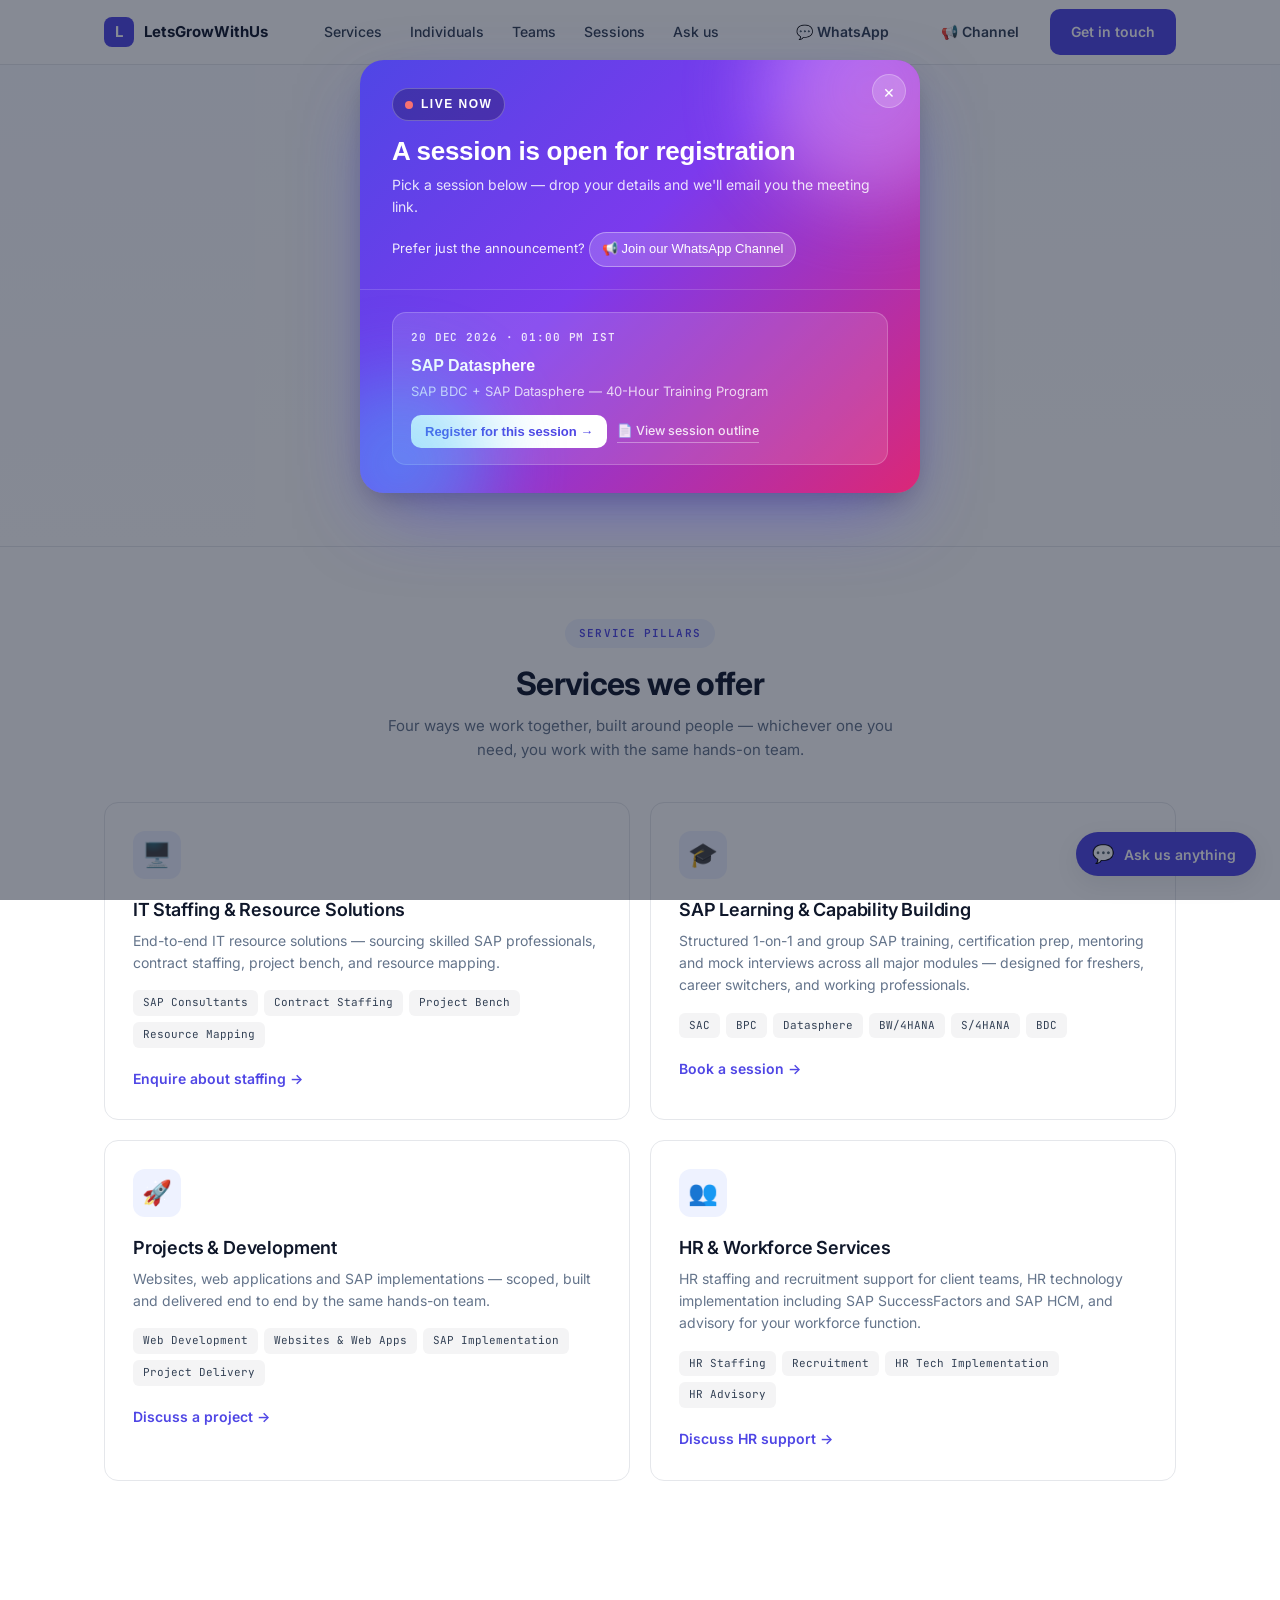
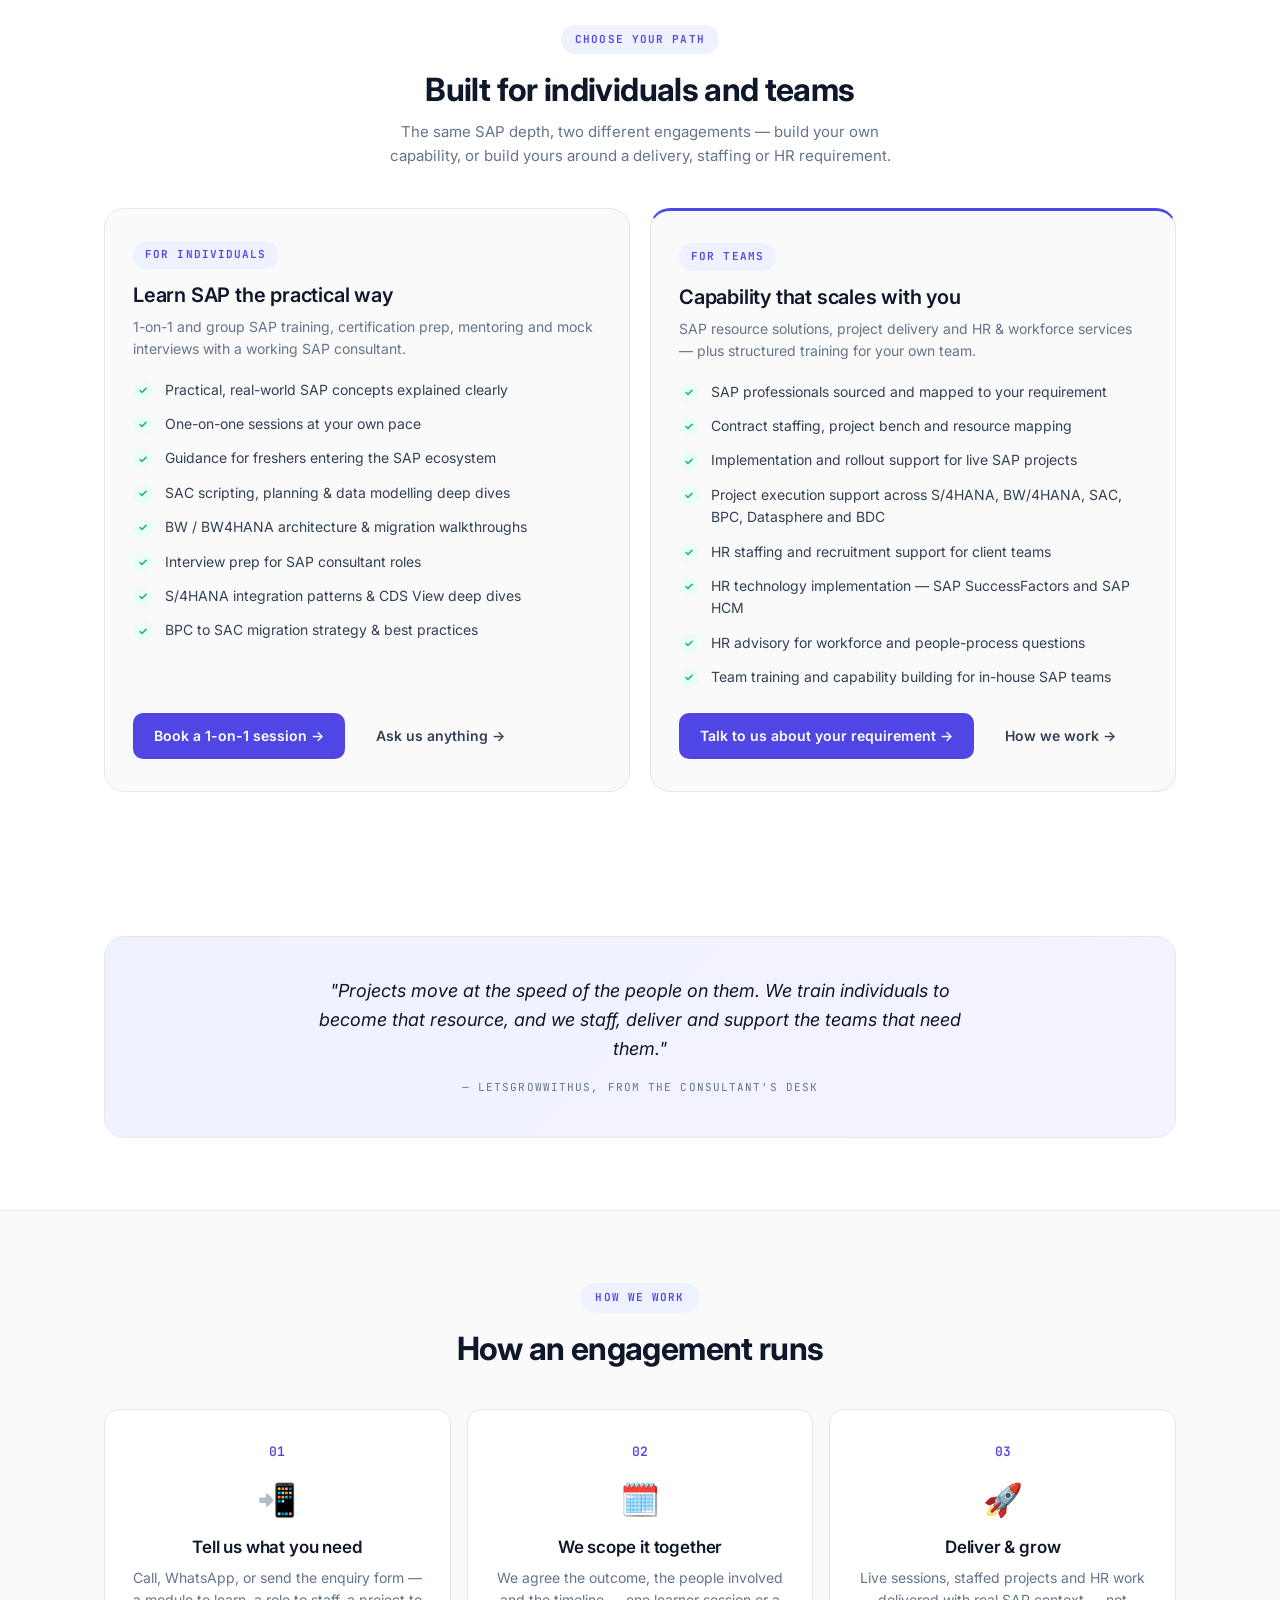
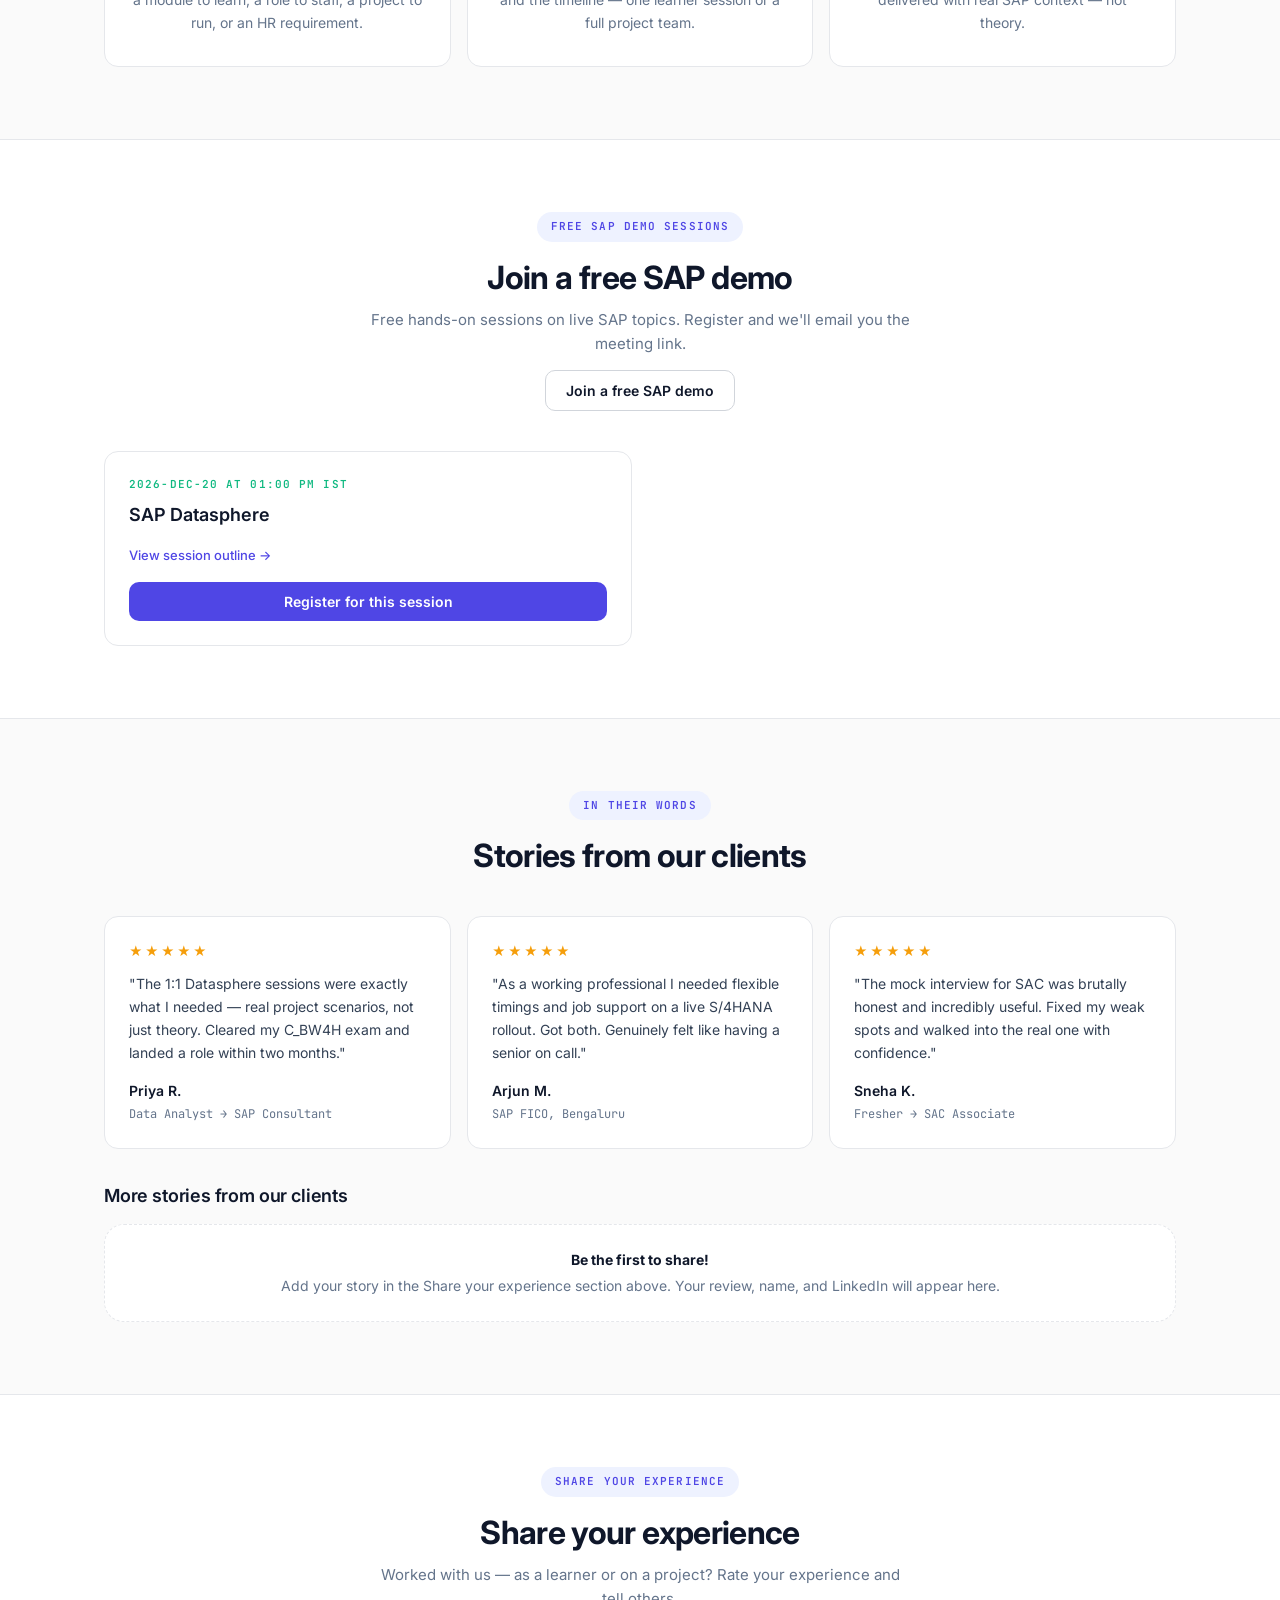
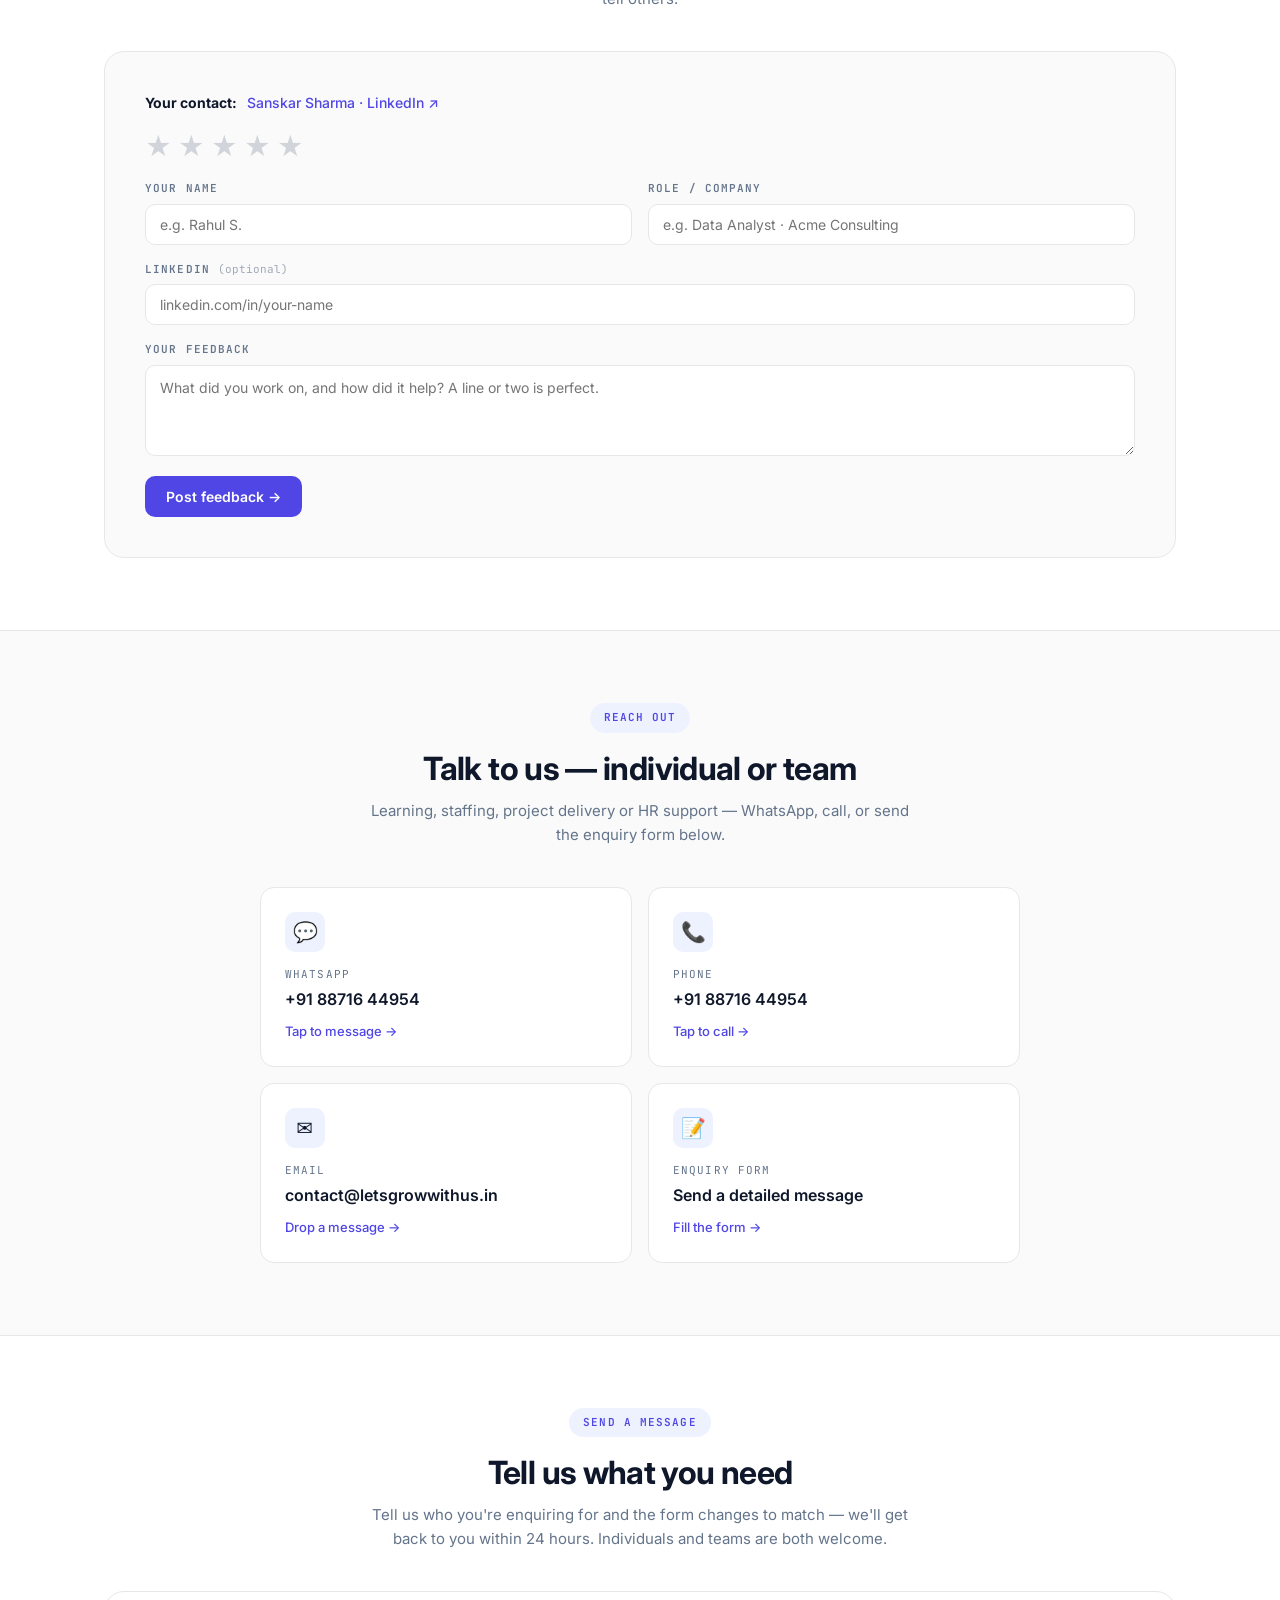
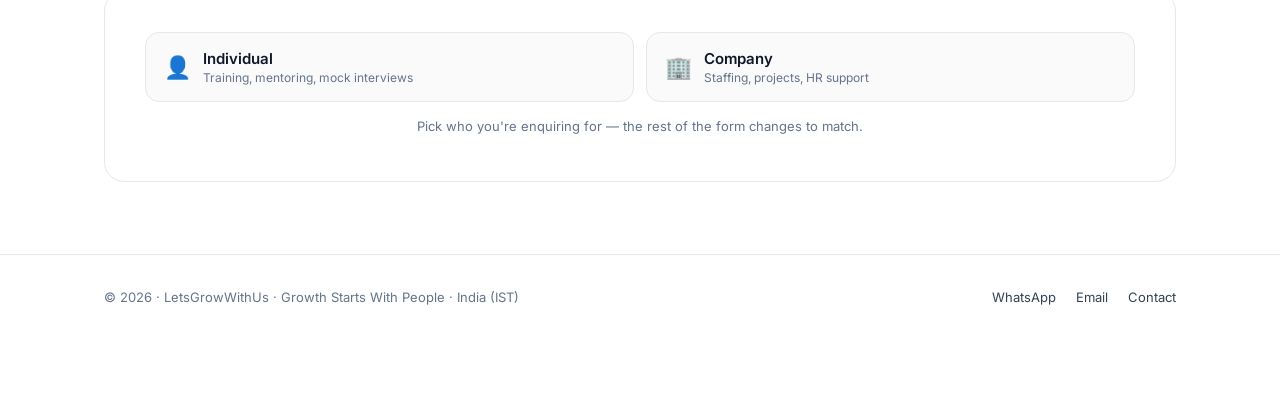
<file: index.html>
<!doctype html>
<html lang="en">
  <head>
    <meta charset="UTF-8" />
    <meta name="viewport" content="width=device-width, initial-scale=1.0" />
    <title>LetsGrowWithUs – Growth Starts With People</title>

    <!-- ── SEO ── -->
    <meta
      name="description"
      content="Practical SAP support for people and teams — mentoring and mock interviews for individuals, and workforce support for organisations, across Datasphere, SAC, BW/4HANA, BPC, S/4HANA and BDC."
    />
    <meta
      name="keywords"
      content="SAP training, SAP staffing, IT resource solutions, SAP project delivery, HR staffing, HR advisory, SAP SuccessFactors, SAP Datasphere, SAP Analytics Cloud, SAC, BW/4HANA, SAP MM, SAP BPC, S/4HANA, SAP BDC, SAP certification, SAP mock interview"
    />
    <meta name="author" content="Naresh Kabra" />
    <meta name="robots" content="index, follow" />
    <meta name="theme-color" content="#4f46e5" />
    <link rel="canonical" href="https://letsgrowwithus.in/" />

    <!-- ── Open Graph ── -->
    <meta property="og:type" content="website" />
    <meta property="og:site_name" content="LetsGrowWithUs" />
    <meta
      property="og:title"
      content="Growth Starts With People | LetsGrowWithUs"
    />
    <meta
      property="og:description"
      content="Practical SAP support for people and teams — mentoring and mock interviews for individuals, and workforce support for organisations, across Datasphere, SAC, BW/4HANA, BPC, S/4HANA and BDC."
    />
    <meta
      property="og:url"
      content="https://letsgrowwithus.in/"
    />
    <meta property="og:locale" content="en_IN" />

    <!-- ── Twitter Card ── -->
    <meta name="twitter:card" content="summary_large_image" />
    <meta
      name="twitter:title"
      content="Growth Starts With People | LetsGrowWithUs"
    />
    <meta
      name="twitter:description"
      content="Practical SAP support for people and teams — mentoring and mock interviews for individuals, and workforce support for organisations, across Datasphere, SAC, BW/4HANA, BPC, S/4HANA and BDC."
    />

    <!-- ── Favicon (inline SVG) ── -->
    <link
      rel="icon"
      href="data:image/svg+xml,%3Csvg xmlns='http://www.w3.org/2000/svg' viewBox='0 0 64 64'%3E%3Crect width='64' height='64' rx='14' fill='%234f46e5'/%3E%3Ctext x='50%25' y='52%25' font-family='Arial,sans-serif' font-size='30' font-weight='bold' fill='white' text-anchor='middle' dominant-baseline='middle'%3EL%3C/text%3E%3C/svg%3E"
    />

    <!-- ── Google Analytics ── -->
    <script
      async
      src="https://www.googletagmanager.com/gtag/js?id=G-FK7HMC6X39"
    ></script>
    <script>
      window.dataLayer = window.dataLayer || [];
      function gtag() {
        dataLayer.push(arguments);
      }
      gtag("js", new Date());
      gtag("config", "G-FK7HMC6X39");
    </script>

    <!-- ── Fonts ── -->
    <link rel="preconnect" href="https://fonts.googleapis.com" />
    <link rel="preconnect" href="https://fonts.gstatic.com" crossorigin />
    <link
      href="https://fonts.googleapis.com/css2?family=Inter:wght@400;500;600;700&family=JetBrains+Mono:wght@400;600&display=swap"
      rel="stylesheet"
    />

    <style>
      /* ===== Reset & tokens ===== */
      *,
      *::before,
      *::after {
        box-sizing: border-box;
        margin: 0;
        padding: 0;
      }

      :root {
        --bg: #ffffff;
        --surface: #fafafa;
        --surface-2: #f4f4f5;
        --border: #e5e7eb;
        --border-strong: #d1d5db;
        --accent: #4f46e5;
        --accent-hover: #4338ca;
        --accent-soft: #eef2ff;
        --accent-2: #7c3aed;
        --accent-soft-2: #f5f3ff;
        --success: #10b981;
        --success-soft: #ecfdf5;
        --warn: #f59e0b;
        --text: #0f172a;
        --text-2: #334155;
        --muted: #64748b;
        --error: #dc2626;

        --font-sans:
          "Inter", -apple-system, BlinkMacSystemFont, "Segoe UI", system-ui,
          sans-serif;
        --font-mono: "JetBrains Mono", ui-monospace, SFMono-Regular, monospace;

        --radius: 10px;
        --radius-lg: 14px;
        --radius-xl: 20px;
        --container: 1120px;

        --shadow-xs: 0 1px 2px rgba(15, 23, 42, 0.04);
        --shadow-sm: 0 1px 3px rgba(15, 23, 42, 0.06);
        --shadow: 0 2px 8px rgba(15, 23, 42, 0.06);
        --shadow-md: 0 8px 24px rgba(15, 23, 42, 0.08);
      }

      html {
        scroll-behavior: smooth;
        -webkit-text-size-adjust: 100%;
      }

      body {
        font-family: var(--font-sans);
        background: var(--bg);
        color: var(--text);
        line-height: 1.6;
        -webkit-font-smoothing: antialiased;
        -moz-osx-font-smoothing: grayscale;
      }

      a {
        color: inherit;
        text-decoration: none;
      }

      button {
        font-family: inherit;
        cursor: pointer;
        border: none;
        background: none;
        color: inherit;
      }

      input,
      select,
      textarea {
        font-family: inherit;
        font-size: inherit;
        color: inherit;
      }

      img {
        max-width: 100%;
        display: block;
      }

      h1,
      h2,
      h3,
      h4 {
        font-weight: 600;
        line-height: 1.25;
        letter-spacing: -0.01em;
      }

      /* ===== Layout ===== */
      .container {
        max-width: var(--container);
        margin: 0 auto;
        padding: 0 24px;
      }

      @media (max-width: 640px) {
        .container {
          padding: 0 16px;
        }
      }

      section {
        padding: 72px 0;
      }

      @media (max-width: 640px) {
        section {
          padding: 52px 0;
        }
      }

      .section-header {
        text-align: center;
        margin-bottom: 40px;
      }

      .section-header .eyebrow {
        display: inline-block;
        font-family: var(--font-mono);
        font-size: 11px;
        font-weight: 600;
        letter-spacing: 0.1em;
        text-transform: uppercase;
        color: var(--accent);
        background: var(--accent-soft);
        padding: 6px 14px;
        border-radius: 999px;
        margin-bottom: 16px;
      }

      .section-header h2 {
        font-size: 32px;
        font-weight: 700;
        letter-spacing: -0.02em;
        color: var(--text);
        margin-bottom: 10px;
      }

      @media (max-width: 640px) {
        .section-header h2 {
          font-size: 26px;
        }
      }

      .section-header p {
        font-size: 15px;
        color: var(--muted);
        max-width: 540px;
        margin: 0 auto;
      }

      /* ===== Buttons ===== */
      .btn {
        display: inline-flex;
        align-items: center;
        justify-content: center;
        gap: 8px;
        padding: 11px 20px;
        border-radius: var(--radius);
        font-weight: 600;
        font-size: 14px;
        transition:
          background 0.15s,
          border-color 0.15s,
          color 0.15s;
        white-space: nowrap;
        border: 1px solid transparent;
      }

      .btn-primary {
        background: var(--accent);
        color: #fff;
      }

      .btn-primary:hover {
        background: var(--accent-hover);
      }

      .btn-secondary {
        background: #fff;
        color: var(--text);
        border-color: var(--border-strong);
      }

      .btn-secondary:hover {
        border-color: var(--accent);
        color: var(--accent);
      }

      .btn-ghost {
        color: var(--text-2);
      }

      .btn-ghost:hover {
        color: var(--accent);
      }

      .btn-block {
        width: 100%;
      }

      .btn-lg {
        padding: 13px 24px;
        font-size: 15px;
      }

      /* ===== Header ===== */
      .header {
        position: sticky;
        top: 0;
        z-index: 50;
        background: rgba(255, 255, 255, 0.92);
        backdrop-filter: blur(8px);
        -webkit-backdrop-filter: blur(8px);
        border-bottom: 1px solid var(--border);
      }

      .header-inner {
        display: flex;
        align-items: center;
        justify-content: space-between;
        height: 64px;
        gap: 16px;
      }

      .logo {
        display: flex;
        align-items: center;
        gap: 10px;
        font-weight: 700;
        font-size: 15px;
        color: var(--text);
      }

      .logo-mark {
        width: 30px;
        height: 30px;
        border-radius: 8px;
        background: var(--accent);
        color: #fff;
        display: flex;
        align-items: center;
        justify-content: center;
        font-weight: 700;
        font-size: 15px;
      }

      .nav {
        display: flex;
        gap: 28px;
      }

      .nav a {
        color: var(--text-2);
        font-size: 14px;
        font-weight: 500;
      }

      .nav a:hover {
        color: var(--accent);
      }

      @media (max-width: 768px) {
        .nav {
          display: none;
        }
      }

      .header-cta {
        display: flex;
        gap: 10px;
        align-items: center;
      }

      /* ===== Hero ===== */
      .hero {
        padding: 88px 0 72px;
        background: linear-gradient(180deg, #fafbff 0%, #ffffff 100%);
        border-bottom: 1px solid var(--border);
      }

      @media (max-width: 640px) {
        .hero {
          padding: 56px 0 48px;
        }
      }

      .hero-inner {
        text-align: center;
        max-width: 720px;
        margin: 0 auto;
      }

      .hero-badge {
        display: inline-flex;
        align-items: center;
        gap: 8px;
        background: var(--accent-soft);
        color: var(--accent);
        font-family: var(--font-mono);
        font-size: 11px;
        font-weight: 600;
        letter-spacing: 0.1em;
        text-transform: uppercase;
        padding: 6px 14px;
        border-radius: 999px;
        margin-bottom: 24px;
      }

      .hero-badge .dot {
        width: 6px;
        height: 6px;
        border-radius: 50%;
        background: var(--success);
      }

      .hero h1 {
        font-size: 54px;
        font-weight: 700;
        letter-spacing: -0.03em;
        line-height: 1.05;
        color: var(--text);
        margin-bottom: 20px;
      }

      .hero h1 .gradient {
        background: linear-gradient(135deg, var(--accent), var(--accent-2));
        -webkit-background-clip: text;
        -webkit-text-fill-color: transparent;
        background-clip: text;
      }

      @media (max-width: 640px) {
        .hero h1 {
          font-size: 36px;
        }
      }

      .hero-sub {
        font-size: 17px;
        color: var(--text-2);
        max-width: 560px;
        margin: 0 auto 32px;
      }

      .hero-ctas {
        display: flex;
        gap: 12px;
        justify-content: center;
        flex-wrap: wrap;
      }

      .hero-modules {
        display: flex;
        flex-wrap: wrap;
        justify-content: center;
        gap: 8px;
        margin-top: 40px;
      }

      .hero-module {
        font-family: var(--font-mono);
        font-size: 12px;
        font-weight: 500;
        padding: 8px 14px;
        border: 1px solid var(--border);
        border-radius: 999px;
        color: var(--text-2);
        background: #fff;
      }

      /* ===== Services ===== */
      .services-grid {
        display: grid;
        grid-template-columns: repeat(2, 1fr);
        gap: 20px;
      }

      @media (max-width: 900px) {
        .services-grid {
          grid-template-columns: 1fr;
        }
      }

      .service-card {
        background: #fff;
        border: 1px solid var(--border);
        border-radius: var(--radius-lg);
        padding: 28px;
        transition:
          border-color 0.15s,
          box-shadow 0.15s;
      }

      .service-card:hover {
        border-color: var(--border-strong);
        box-shadow: var(--shadow);
      }

      .service-icon {
        width: 48px;
        height: 48px;
        border-radius: 12px;
        background: var(--accent-soft);
        display: flex;
        align-items: center;
        justify-content: center;
        font-size: 24px;
        margin-bottom: 20px;
      }

      .service-card h3 {
        font-size: 18px;
        font-weight: 600;
        margin-bottom: 8px;
      }

      .service-card p {
        font-size: 14px;
        color: var(--muted);
        margin-bottom: 16px;
      }

      .service-tags {
        display: flex;
        flex-wrap: wrap;
        gap: 6px;
        margin-bottom: 4px;
      }

      .service-tag {
        font-family: var(--font-mono);
        font-size: 11px;
        padding: 4px 10px;
        border-radius: 6px;
        background: var(--surface-2);
        color: var(--text-2);
      }

      .service-cta {
        display: inline-flex;
        align-items: center;
        gap: 6px;
        margin-top: 18px;
        font-size: 14px;
        font-weight: 600;
        color: var(--accent);
        cursor: pointer;
      }

      .service-cta:hover {
        color: var(--accent-hover);
      }

      /* ===== Skills ===== */
      .skills-section {
        background: var(--surface);
        border-top: 1px solid var(--border);
        border-bottom: 1px solid var(--border);
      }

      .skills-grid {
        display: grid;
        grid-template-columns: repeat(3, 1fr);
        gap: 16px;
      }

      @media (max-width: 900px) {
        .skills-grid {
          grid-template-columns: repeat(2, 1fr);
        }
      }

      @media (max-width: 560px) {
        .skills-grid {
          grid-template-columns: 1fr;
        }
      }

      .skill-card {
        display: block;
        background: #fff;
        border: 1px solid var(--border);
        border-radius: var(--radius-lg);
        padding: 24px;
        transition:
          border-color 0.15s,
          transform 0.15s,
          box-shadow 0.15s;
        color: inherit;
      }

      .skill-card:hover {
        border-color: var(--accent);
        transform: translateY(-2px);
        box-shadow: var(--shadow);
      }

      .skill-icon {
        width: 44px;
        height: 44px;
        border-radius: 10px;
        background: var(--accent-soft);
        display: flex;
        align-items: center;
        justify-content: center;
        font-size: 22px;
        margin-bottom: 16px;
      }

      .skill-card h3 {
        font-size: 17px;
        font-weight: 600;
        margin-bottom: 6px;
      }

      .skill-card p {
        font-size: 13px;
        color: var(--muted);
      }

      .skill-card .arrow {
        display: inline-flex;
        align-items: center;
        gap: 4px;
        font-size: 13px;
        font-weight: 500;
        color: var(--accent);
        margin-top: 12px;
      }

      .skills-extra {
        text-align: center;
        margin-top: 28px;
      }

      /* ===== Learn (what you'll get) ===== */
      .learn-section {
        background: var(--surface);
        border: 1px solid var(--border);
        border-radius: var(--radius-xl);
        padding: 48px 40px;
      }

      @media (max-width: 640px) {
        .learn-section {
          padding: 32px 20px;
        }
      }

      .learn-grid {
        display: grid;
        grid-template-columns: repeat(2, 1fr);
        gap: 16px;
      }

      @media (max-width: 640px) {
        .learn-grid {
          grid-template-columns: 1fr;
        }
      }

      .learn-item {
        display: flex;
        align-items: flex-start;
        gap: 12px;
        font-size: 14px;
        color: var(--text-2);
      }

      .learn-item .check {
        width: 20px;
        height: 20px;
        border-radius: 50%;
        background: var(--success-soft);
        color: var(--success);
        display: flex;
        align-items: center;
        justify-content: center;
        flex-shrink: 0;
        font-size: 11px;
        font-weight: 700;
        margin-top: 2px;
      }

      /* ===== Dual-track bands (individuals / teams) ===== */
      .tracks {
        display: grid;
        grid-template-columns: repeat(2, 1fr);
        gap: 20px;
        align-items: stretch;
      }

      @media (max-width: 900px) {
        .tracks {
          grid-template-columns: 1fr;
        }
      }

      /* Applied together with .learn-section (the existing surface card shell).
         This rule comes later in the stylesheet, so its padding wins. */
      .track {
        display: flex;
        flex-direction: column;
        padding: 32px 28px;
      }

      .track--org {
        border-top: 3px solid var(--accent);
      }

      .track-eyebrow {
        display: inline-block;
        font-family: var(--font-mono);
        font-size: 11px;
        font-weight: 600;
        letter-spacing: 0.1em;
        text-transform: uppercase;
        color: var(--accent);
        background: var(--accent-soft);
        padding: 5px 12px;
        border-radius: 999px;
        margin-bottom: 14px;
        align-self: flex-start;
      }

      .track h3 {
        font-size: 20px;
        font-weight: 600;
        margin-bottom: 8px;
      }

      .track-intro {
        font-size: 14px;
        color: var(--muted);
      }

      .track-list {
        display: flex;
        flex-direction: column;
        gap: 12px;
        margin: 18px 0 24px;
        flex: 1;
      }

      .track-cta {
        display: flex;
        flex-wrap: wrap;
        gap: 10px;
      }

      /* Buttons placed inside a section header (used by the demo CTA) */
      .section-header .btn {
        margin-top: 14px;
      }

      /* Keep anchor targets clear of the 64px sticky header */
      section,
      .track {
        scroll-margin-top: 84px;
      }

      /* ===== Quote ===== */
      .quote {
        background: linear-gradient(
          135deg,
          var(--accent-soft) 0%,
          var(--accent-soft-2) 100%
        );
        border: 1px solid var(--border);
        border-radius: var(--radius-xl);
        padding: 40px;
        text-align: center;
      }

      @media (max-width: 640px) {
        .quote {
          padding: 32px 20px;
        }
      }

      .quote p {
        font-size: 18px;
        font-weight: 400;
        line-height: 1.6;
        color: var(--text);
        max-width: 680px;
        margin: 0 auto 16px;
        font-style: italic;
      }

      .quote-author {
        font-family: var(--font-mono);
        font-size: 11px;
        letter-spacing: 0.1em;
        text-transform: uppercase;
        color: var(--muted);
      }

      /* ===== Steps ===== */
      .steps {
        display: grid;
        grid-template-columns: repeat(3, 1fr);
        gap: 16px;
      }

      @media (max-width: 768px) {
        .steps {
          grid-template-columns: 1fr;
        }
      }

      .step {
        background: #fff;
        border: 1px solid var(--border);
        border-radius: var(--radius-lg);
        padding: 32px 24px;
        text-align: center;
      }

      .step-num {
        font-family: var(--font-mono);
        font-size: 13px;
        font-weight: 600;
        color: var(--accent);
        margin-bottom: 12px;
      }

      .step-icon {
        font-size: 32px;
        margin-bottom: 12px;
      }

      .step h3 {
        font-size: 17px;
        font-weight: 600;
        margin-bottom: 8px;
      }

      .step p {
        font-size: 14px;
        color: var(--muted);
      }

      /* ===== Contact cards ===== */
      .contact-section {
        background: var(--surface);
        border-top: 1px solid var(--border);
        border-bottom: 1px solid var(--border);
      }

      .contact-grid {
        display: grid;
        grid-template-columns: repeat(2, 1fr);
        gap: 16px;
        max-width: 760px;
        margin: 0 auto;
      }

      @media (max-width: 640px) {
        .contact-grid {
          grid-template-columns: 1fr;
        }
      }

      .contact-card {
        display: block;
        background: #fff;
        border: 1px solid var(--border);
        border-radius: var(--radius-lg);
        padding: 24px;
        transition:
          border-color 0.15s,
          box-shadow 0.15s;
      }

      .contact-card:hover {
        border-color: var(--accent);
        box-shadow: var(--shadow);
      }

      .contact-icon {
        width: 40px;
        height: 40px;
        border-radius: 10px;
        background: var(--accent-soft);
        display: flex;
        align-items: center;
        justify-content: center;
        font-size: 20px;
        margin-bottom: 14px;
      }

      .contact-label {
        font-family: var(--font-mono);
        font-size: 11px;
        letter-spacing: 0.1em;
        text-transform: uppercase;
        color: var(--muted);
        margin-bottom: 4px;
      }

      .contact-value {
        font-size: 16px;
        font-weight: 600;
        color: var(--text);
        word-break: break-word;
      }

      .contact-hint {
        font-size: 13px;
        color: var(--accent);
        margin-top: 8px;
        font-weight: 500;
      }

      /* ===== Demos ===== */
      .demo-list {
        display: grid;
        grid-template-columns: repeat(2, 1fr);
        gap: 16px;
      }

      @media (max-width: 768px) {
        .demo-list {
          grid-template-columns: 1fr;
        }
      }

      .demo-card {
        background: #fff;
        border: 1px solid var(--border);
        border-radius: var(--radius-lg);
        padding: 24px;
      }

      .demo-date {
        font-family: var(--font-mono);
        font-size: 11px;
        font-weight: 600;
        letter-spacing: 0.1em;
        text-transform: uppercase;
        color: var(--success);
        margin-bottom: 8px;
      }

      .demo-module {
        font-size: 18px;
        font-weight: 600;
        margin-bottom: 12px;
      }

      .demo-link {
        display: inline-flex;
        align-items: center;
        gap: 4px;
        font-size: 13px;
        color: var(--accent);
        margin-bottom: 16px;
        font-weight: 500;
      }

      .demo-link:hover {
        color: var(--accent-hover);
      }

      .demo-btn {
        width: 100%;
        padding: 11px;
        background: var(--accent);
        color: #fff;
        border-radius: var(--radius);
        font-weight: 600;
        font-size: 14px;
        transition: background 0.15s;
      }

      .demo-btn:hover {
        background: var(--accent-hover);
      }

      .demo-empty {
        text-align: center;
        padding: 40px 20px;
        background: var(--surface);
        border: 1px dashed var(--border-strong);
        border-radius: var(--radius-lg);
        grid-column: 1 / -1;
      }

      .demo-empty .icon {
        font-size: 32px;
        margin-bottom: 8px;
      }

      .demo-empty p {
        color: var(--muted);
        margin-bottom: 16px;
      }

      .demo-empty strong {
        color: var(--text);
        display: block;
        margin-bottom: 4px;
      }

      .past-demos-title {
        font-family: var(--font-mono);
        font-size: 11px;
        letter-spacing: 0.1em;
        text-transform: uppercase;
        color: var(--muted);
        margin: 48px 0 16px;
        text-align: center;
      }

      .past-demos {
        display: flex;
        flex-wrap: wrap;
        gap: 8px;
        justify-content: center;
      }

      .past-demo-chip {
        font-size: 12px;
        color: var(--muted);
        padding: 6px 12px;
        background: #fff;
        border: 1px solid var(--border);
        border-radius: 999px;
        font-family: var(--font-mono);
      }

      /* ===== Testimonials ===== */
      .testi-track {
        display: grid;
        grid-template-columns: repeat(3, 1fr);
        gap: 16px;
      }

      @media (max-width: 900px) {
        .testi-track {
          grid-template-columns: 1fr;
        }
      }

      .testi-card {
        background: #fff;
        border: 1px solid var(--border);
        border-radius: var(--radius-lg);
        padding: 24px;
      }

      .testi-quote {
        font-size: 14px;
        color: var(--text-2);
        line-height: 1.65;
        margin-bottom: 16px;
      }

      .testi-stars {
        color: var(--warn);
        font-size: 13px;
        margin-bottom: 10px;
        letter-spacing: 2px;
      }

      .testi-name {
        font-weight: 600;
        font-size: 14px;
      }

      .testi-role {
        font-size: 12px;
        color: var(--muted);
        font-family: var(--font-mono);
        margin-top: 2px;
      }

      /* LinkedIn badge on a testi name */
      .testi-name-row {
        display: flex;
        align-items: center;
        gap: 8px;
        flex-wrap: wrap;
      }

      .testi-name {
        font-weight: 600;
        font-size: 14px;
      }

      /* Recent (live) stories — auto-rendered from the sheet */
      .recent-stories {
        margin-top: 36px;
      }

      .recent-stories-head {
        display: flex;
        align-items: center;
        justify-content: space-between;
        gap: 12px;
        flex-wrap: wrap;
        margin-bottom: 16px;
      }

      .recent-stories-head h3 {
        font-size: 18px;
        font-weight: 600;
        color: var(--text);
      }

      .recent-stories-head .count {
        font-size: 12px;
        color: var(--muted);
        font-family: var(--font-mono);
      }

      .recent-stories-grid {
        display: grid;
        grid-template-columns: repeat(auto-fit, minmax(260px, 1fr));
        gap: 16px;
      }

      .recent-story {
        background: #fff;
        border: 1px solid var(--border);
        border-radius: var(--radius-xl);
        padding: 20px 22px;
        display: flex;
        flex-direction: column;
        gap: 10px;
        transition:
          transform 0.15s,
          box-shadow 0.15s;
      }

      .recent-story:hover {
        transform: translateY(-2px);
        box-shadow: 0 10px 24px -16px rgba(15, 23, 42, 0.2);
      }

      .recent-story .recent-stars {
        color: var(--warn);
        font-size: 13px;
        letter-spacing: 2px;
      }

      .recent-story .recent-quote {
        font-size: 14px;
        color: var(--text-2);
        line-height: 1.55;
        flex: 1;
      }

      .recent-story .recent-meta {
        display: flex;
        align-items: center;
        gap: 8px;
        flex-wrap: wrap;
        margin-top: 4px;
      }

      .recent-story .recent-name {
        font-weight: 600;
        font-size: 13px;
        color: var(--text);
      }

      .recent-story .recent-role {
        font-size: 12px;
        color: var(--muted);
        font-family: var(--font-mono);
      }

      .recent-story .recent-li {
        display: inline-flex;
        align-items: center;
        gap: 4px;
        font-size: 11px;
        font-weight: 600;
        color: #0a66c2;
        background: #eaf2fb;
        border: 1px solid #cfe1f5;
        border-radius: 999px;
        padding: 2px 8px 2px 6px;
        text-decoration: none;
        margin-left: auto;
        transition:
          background 0.15s,
          transform 0.15s;
      }

      .recent-story .recent-li:hover {
        background: #d6e6f7;
        transform: translateY(-1px);
      }

      .recent-story .recent-li svg {
        width: 11px;
        height: 11px;
        fill: #0a66c2;
      }

      .recent-stories-empty {
        text-align: center;
        padding: 24px;
        color: var(--muted);
        font-size: 14px;
        border: 1px dashed var(--border);
        border-radius: var(--radius-xl);
        background: #fff;
      }

      .recent-stories-empty strong {
        color: var(--text);
        display: block;
        margin-bottom: 4px;
      }

      /* ===== Feedback ===== */
      .feedback-section {
        background: var(--surface);
        border: 1px solid var(--border);
        border-radius: var(--radius-xl);
        padding: 40px;
      }

      @media (max-width: 640px) {
        .feedback-section {
          padding: 32px 20px;
        }
      }

      .feedback-meta {
        margin-bottom: 20px;
        font-size: 14px;
        color: var(--text-2);
      }

      .feedback-meta strong {
        color: var(--text);
        margin-right: 6px;
      }

      .feedback-meta a {
        color: var(--accent);
        font-weight: 500;
      }

      .fb-stars {
        display: flex;
        gap: 6px;
        margin-bottom: 20px;
      }

      .fb-star {
        font-size: 26px;
        color: var(--border-strong);
        cursor: pointer;
        transition: color 0.1s;
        line-height: 1;
      }

      .fb-star.on {
        color: var(--warn);
      }

      /* ===== Forms ===== */
      .form-section {
        background: #fff;
        border: 1px solid var(--border);
        border-radius: var(--radius-xl);
        padding: 40px;
      }

      @media (max-width: 640px) {
        .form-section {
          padding: 28px 20px;
        }
      }

      .form-grid {
        display: grid;
        grid-template-columns: repeat(2, 1fr);
        gap: 16px;
      }

      @media (max-width: 640px) {
        .form-grid {
          grid-template-columns: 1fr;
        }
      }

      .form-group {
        display: flex;
        flex-direction: column;
        gap: 6px;
      }

      .form-group.full {
        grid-column: 1 / -1;
      }

      .form-label {
        font-family: var(--font-mono);
        font-size: 11px;
        letter-spacing: 0.1em;
        text-transform: uppercase;
        color: var(--muted);
        font-weight: 600;
      }

      .form-label .opt {
        font-weight: 400;
        opacity: 0.6;
        text-transform: none;
        letter-spacing: 0;
      }

      .form-input {
        width: 100%;
        padding: 11px 14px;
        border: 1px solid var(--border);
        border-radius: var(--radius);
        font-size: 14px;
        color: var(--text);
        background: #fff;
        transition:
          border-color 0.15s,
          box-shadow 0.15s;
      }

      .form-input:focus {
        outline: none;
        border-color: var(--accent);
        box-shadow: 0 0 0 3px var(--accent-soft);
      }

      textarea.form-input {
        resize: vertical;
        min-height: 90px;
        line-height: 1.6;
      }

      .form-error {
        font-size: 12px;
        color: var(--error);
        display: none;
      }

      .has-error .form-input {
        border-color: var(--error);
      }

      .has-error .form-error {
        display: block;
      }

      .form-actions {
        margin-top: 20px;
        display: flex;
        flex-wrap: wrap;
        gap: 10px;
        align-items: center;
      }

      /* ===== Enquiry chat ===== */
      /* Hidden until the chat reveals it (a field is moved into the chat
         when its question comes up). */
      .is-collapsed {
        display: none !important;
      }

      .chat {
        max-width: 720px;
        margin: 0 auto;
      }

      .chat-progress {
        display: flex;
        gap: 6px;
        margin-bottom: 22px;
      }

      .chat-step-dot {
        height: 4px;
        flex: 1;
        border-radius: 999px;
        background: var(--border);
        transition: background 0.25s;
      }

      .chat-step-dot.done {
        background: var(--accent);
      }

      .chat-log {
        display: flex;
        flex-direction: column;
        gap: 12px;
        margin-bottom: 20px;
      }

      .chat-msg {
        display: flex;
        max-width: 86%;
      }

      .chat-msg.bot {
        align-self: flex-start;
      }

      .chat-msg.user {
        align-self: flex-end;
      }

      .chat-bubble {
        padding: 12px 16px;
        border-radius: 16px;
        font-size: 14px;
        line-height: 1.55;
      }

      .chat-msg.bot .chat-bubble {
        background: var(--surface-2);
        color: var(--text);
        border-bottom-left-radius: 5px;
      }

      .chat-msg.user .chat-bubble {
        background: var(--accent);
        color: #fff;
        border-bottom-right-radius: 5px;
      }

      .chat-steps {
        display: flex;
        flex-direction: column;
        gap: 14px;
        margin-bottom: 18px;
      }

      .chat-step {
        display: flex;
        flex-direction: column;
        gap: 6px;
        padding: 14px 16px;
        border: 1px solid var(--border);
        border-radius: var(--radius-lg);
        background: var(--surface);
      }

      .chat-actions {
        display: flex;
        flex-direction: column;
        gap: 12px;
      }

      .chat-options {
        display: flex;
        flex-wrap: wrap;
        gap: 8px;
      }

      .chat-option {
        border: 1px solid var(--border-strong);
        background: #fff;
        border-radius: 999px;
        padding: 9px 16px;
        font-size: 13px;
        font-weight: 500;
        color: var(--text-2);
        transition:
          border-color 0.15s,
          color 0.15s,
          background 0.15s;
      }

      .chat-option:hover {
        border-color: var(--accent);
        color: var(--accent);
        background: var(--accent-soft);
      }

      .chat-field {
        display: flex;
        align-items: flex-start;
        gap: 10px;
        flex-wrap: wrap;
      }

      .chat-field .form-group {
        flex: 1;
        min-width: 220px;
      }

      .chat-field .btn {
        margin-top: 22px;
      }

      .chat-foot {
        display: flex;
        align-items: center;
        gap: 10px;
        margin-top: 22px;
        padding-top: 16px;
        border-top: 1px solid var(--border);
        font-size: 13px;
        color: var(--muted);
      }

      .chat-restart {
        margin-left: auto;
        font-size: 13px;
        color: var(--accent);
        font-weight: 500;
        text-decoration: underline;
      }

      /* The chat reveals the send button only at the last step — until then
         the enquiry form's own submit row stays hidden. */
      #enquiryForm > .form-actions {
        display: none;
      }

      /* ===== Enquiry tabs (individual / company) ===== */
      .enq-tabs {
        display: grid;
        grid-template-columns: repeat(2, 1fr);
        gap: 12px;
        margin-bottom: 14px;
      }

      @media (max-width: 640px) {
        .enq-tabs {
          grid-template-columns: 1fr;
        }
      }

      .enq-tab {
        display: flex;
        align-items: center;
        gap: 12px;
        text-align: left;
        border: 1px solid var(--border);
        background: var(--surface);
        border-radius: var(--radius-lg);
        padding: 16px 18px;
        transition:
          border-color 0.15s,
          background 0.15s,
          box-shadow 0.15s;
      }

      .enq-tab:hover {
        border-color: var(--accent);
        background: var(--accent-soft);
      }

      .enq-tab.is-active {
        border-color: var(--accent);
        background: var(--accent-soft);
        box-shadow: 0 0 0 3px var(--accent-soft);
      }

      .enq-tab-icon {
        font-size: 22px;
        line-height: 1;
        flex-shrink: 0;
      }

      .enq-tab-label {
        display: flex;
        flex-direction: column;
        gap: 2px;
        min-width: 0;
      }

      .enq-tab-label strong {
        font-size: 15px;
        font-weight: 600;
        color: var(--text);
      }

      .enq-tab-label em {
        font-style: normal;
        font-size: 12px;
        color: var(--muted);
      }

      .enq-hint {
        font-size: 13px;
        color: var(--muted);
        text-align: center;
        margin-bottom: 4px;
      }

      .enq-hint.is-hidden {
        display: none;
      }

      /* The fields appear under the tabs once a branch is picked. */
      #enquiryFields {
        margin-top: 22px;
      }

      /* ===== Floating assistant ===== */
      .assistant-fab {
        position: fixed;
        right: 24px;
        bottom: 24px;
        z-index: 80;
        display: flex;
        align-items: center;
        gap: 10px;
        background: var(--accent);
        color: #fff;
        border-radius: 999px;
        padding: 13px 20px 13px 16px;
        font-size: 14px;
        font-weight: 600;
        box-shadow: var(--shadow-md);
        transition:
          background 0.15s,
          transform 0.15s;
      }

      .assistant-fab:hover {
        background: var(--accent-hover);
        transform: translateY(-1px);
      }

      .assistant-fab-icon {
        font-size: 18px;
        line-height: 1;
      }

      .assistant-fab.is-open {
        display: none;
      }

      .assistant-panel {
        position: fixed;
        right: 24px;
        bottom: 24px;
        z-index: 90;
        width: 380px;
        max-width: calc(100vw - 32px);
        height: 520px;
        max-height: calc(100vh - 48px);
        display: none;
        flex-direction: column;
        background: #fff;
        border: 1px solid var(--border);
        border-radius: var(--radius-xl);
        box-shadow: var(--shadow-md);
        overflow: hidden;
      }

      .assistant-panel.is-open {
        display: flex;
      }

      .assistant-head {
        display: flex;
        align-items: flex-start;
        gap: 10px;
        padding: 16px 18px;
        background: var(--accent);
        color: #fff;
      }

      .assistant-head-text {
        display: flex;
        flex-direction: column;
        gap: 2px;
        flex: 1;
      }

      .assistant-head-text strong {
        font-size: 14px;
        font-weight: 600;
      }

      .assistant-head-text span {
        font-size: 12px;
        opacity: 0.85;
      }

      .assistant-close {
        color: #fff;
        font-size: 22px;
        line-height: 1;
        opacity: 0.85;
        padding: 0 2px;
      }

      .assistant-close:hover {
        opacity: 1;
      }

      .assistant-log {
        flex: 1;
        overflow-y: auto;
        padding: 18px;
        display: flex;
        flex-direction: column;
        gap: 12px;
        background: var(--surface);
      }

      .assistant-msg {
        max-width: 86%;
        padding: 11px 14px;
        border-radius: 14px;
        font-size: 13.5px;
        line-height: 1.55;
      }

      .assistant-msg.bot {
        align-self: flex-start;
        background: #fff;
        border: 1px solid var(--border);
        color: var(--text);
        border-bottom-left-radius: 5px;
      }

      .assistant-msg.user {
        align-self: flex-end;
        background: var(--accent);
        color: #fff;
        border-bottom-right-radius: 5px;
      }

      .assistant-msg a {
        text-decoration: underline;
        font-weight: 500;
      }

      .assistant-suggest {
        display: flex;
        flex-wrap: wrap;
        gap: 6px;
        padding: 12px 14px 0;
        background: var(--surface);
      }

      .assistant-chip {
        border: 1px solid var(--border-strong);
        background: #fff;
        border-radius: 999px;
        padding: 6px 12px;
        font-size: 12px;
        color: var(--text-2);
      }

      .assistant-chip:hover {
        border-color: var(--accent);
        color: var(--accent);
      }

      .assistant-input {
        display: flex;
        gap: 8px;
        padding: 12px 14px 14px;
        border-top: 1px solid var(--border);
        background: #fff;
      }

      .assistant-input .form-input {
        flex: 1;
      }

      @media (max-width: 520px) {
        .assistant-panel {
          right: 16px;
          bottom: 16px;
          width: calc(100vw - 32px);
          height: min(520px, calc(100vh - 32px));
        }
        .assistant-fab {
          right: 16px;
          bottom: 16px;
        }
      }

      /* Form success (replaces the form when complete) */
      .form-success {
        text-align: center;
        padding: 24px 16px;
        display: none;
      }

      .form-success.show {
        display: block;
      }

      .form-success .icon {
        width: 56px;
        height: 56px;
        border-radius: 50%;
        background: var(--success-soft);
        color: var(--success);
        display: inline-flex;
        align-items: center;
        justify-content: center;
        font-size: 28px;
        font-weight: 700;
        margin-bottom: 14px;
      }

      .form-success h3 {
        font-size: 20px;
        font-weight: 600;
        margin-bottom: 6px;
      }

      .form-success p {
        color: var(--muted);
        font-size: 14px;
      }

      .form-success a {
        color: var(--accent);
        font-weight: 500;
      }

      /* ===== Modal ===== */
      .modal-overlay {
        position: fixed;
        inset: 0;
        background: rgba(15, 23, 42, 0.5);
        display: none;
        align-items: flex-start;
        justify-content: center;
        padding: 20px;
        z-index: 100;
        overflow-y: auto;
      }

      .modal-overlay.open {
        display: flex;
      }

      .modal-box {
        background: #fff;
        border-radius: var(--radius-xl);
        width: 100%;
        max-width: 560px;
        margin: 40px 0;
        position: relative;
        padding: 32px;
      }

      @media (max-width: 640px) {
        .modal-box {
          padding: 24px 20px;
          margin: 16px 0;
        }
      }

      .modal-close {
        position: absolute;
        top: 14px;
        right: 14px;
        width: 32px;
        height: 32px;
        border-radius: 8px;
        display: flex;
        align-items: center;
        justify-content: center;
        font-size: 20px;
        color: var(--muted);
        background: var(--surface-2);
        transition:
          background 0.15s,
          color 0.15s;
      }

      .modal-close:hover {
        background: var(--accent-soft);
        color: var(--accent);
      }

      .modal-box h2 {
        font-size: 22px;
        font-weight: 600;
        margin-bottom: 6px;
      }

      .modal-box .modal-sub {
        color: var(--muted);
        font-size: 14px;
        margin-bottom: 20px;
      }

      .modal-info {
        background: var(--accent-soft);
        border-radius: var(--radius);
        padding: 12px 14px;
        font-size: 14px;
        color: var(--text-2);
        margin-bottom: 18px;
      }

      .module-grid {
        display: grid;
        grid-template-columns: repeat(2, 1fr);
        gap: 10px;
      }

      @media (max-width: 480px) {
        .module-grid {
          grid-template-columns: 1fr;
        }
      }

      .module-btn {
        display: flex;
        align-items: center;
        gap: 10px;
        padding: 12px 14px;
        border: 1px solid var(--border);
        border-radius: var(--radius);
        background: #fff;
        text-align: left;
        font-size: 14px;
        font-weight: 500;
        color: var(--text);
        transition:
          border-color 0.15s,
          background 0.15s;
        width: 100%;
      }

      .module-btn:hover {
        border-color: var(--accent);
        background: var(--accent-soft);
      }

      .module-btn .emoji {
        font-size: 20px;
      }

      /* ===== Footer ===== */
      .footer {
        background: #fff;
        border-top: 1px solid var(--border);
        /* Extra room so the floating assistant button never sits on top of
           the footer links. */
        padding: 32px 0 92px;
      }

      .footer-inner {
        display: flex;
        align-items: center;
        justify-content: space-between;
        flex-wrap: wrap;
        gap: 12px;
        font-size: 13px;
        color: var(--muted);
      }

      .footer-links a {
        color: var(--text-2);
        margin-left: 16px;
      }

      .footer-links a:hover {
        color: var(--accent);
      }

      @media (max-width: 480px) {
        .footer-links a {
          margin-left: 0;
          margin-right: 16px;
        }
      }

      /* ===== Live demo popup (auto-opens when a demo is `live: true`) ===== */
      @import url("https://fonts.googleapis.com/css2?family=Poppins:wght@500;600;700;800&family=Inter:wght@400;500;600&display=swap");

      #demoModal .modal-overlay-inner {
        background: linear-gradient(
          135deg,
          #4f46e5 0%,
          #7c3aed 45%,
          #db2777 100%
        );
        border-radius: 24px;
        width: 100%;
        max-width: 560px;
        margin: 40px 0;
        position: relative;
        padding: 0;
        box-shadow:
          0 30px 80px -20px rgba(79, 70, 229, 0.55),
          0 12px 30px -10px rgba(0, 0, 0, 0.35);
        overflow: hidden;
        font-family:
          "Inter",
          system-ui,
          -apple-system,
          sans-serif;
        color: #ffffff;
      }

      @media (max-width: 640px) {
        #demoModal .modal-overlay-inner {
          margin: 16px 0;
        }
      }

      /* Decorative orbs in the header */
      #demoModal .modal-overlay-inner::before,
      #demoModal .modal-overlay-inner::after {
        content: "";
        position: absolute;
        border-radius: 50%;
        filter: blur(40px);
        opacity: 0.45;
        pointer-events: none;
      }

      #demoModal .modal-overlay-inner::before {
        width: 220px;
        height: 220px;
        background: #f0abfc;
        top: -80px;
        right: -60px;
      }

      #demoModal .modal-overlay-inner::after {
        width: 180px;
        height: 180px;
        background: #38bdf8;
        bottom: -60px;
        left: -50px;
      }

      #demoModal .modal-overlay-inner .live-hero {
        position: relative;
        padding: 28px 32px 22px;
        border-bottom: 1px solid rgba(255, 255, 255, 0.15);
      }

      @media (max-width: 640px) {
        #demoModal .modal-overlay-inner .live-hero {
          padding: 22px 20px 18px;
        }
      }

      #demoModal .live-badge {
        display: inline-flex;
        align-items: center;
        gap: 8px;
        background: rgba(0, 0, 0, 0.25);
        border: 1px solid rgba(255, 255, 255, 0.25);
        color: #fff;
        font-family: "Poppins", sans-serif;
        font-weight: 600;
        font-size: 12px;
        letter-spacing: 1.5px;
        text-transform: uppercase;
        padding: 6px 12px;
        border-radius: 999px;
        margin-bottom: 14px;
      }

      #demoModal .live-dot {
        width: 8px;
        height: 8px;
        border-radius: 50%;
        background: #f87171;
        box-shadow: 0 0 0 0 rgba(248, 113, 113, 0.7);
        animation: demoLivePulse 1.6s ease-out infinite;
      }

      @keyframes demoLivePulse {
        0% {
          box-shadow: 0 0 0 0 rgba(248, 113, 113, 0.7);
        }

        70% {
          box-shadow: 0 0 0 10px rgba(248, 113, 113, 0);
        }

        100% {
          box-shadow: 0 0 0 0 rgba(248, 113, 113, 0);
        }
      }

      #demoModal .live-title {
        font-family: "Poppins", sans-serif;
        font-weight: 700;
        font-size: 26px;
        line-height: 1.25;
        color: #fff;
        margin-bottom: 6px;
      }

      @media (max-width: 640px) {
        #demoModal .live-title {
          font-size: 22px;
        }
      }

      #demoModal .live-sub {
        font-family: "Inter", sans-serif;
        font-size: 14px;
        color: rgba(255, 255, 255, 0.85);
        margin: 0;
      }

      #demoModal .live-channel {
        font-family: "Inter", sans-serif;
        font-size: 13px;
        color: rgba(255, 255, 255, 0.9);
        margin: 10px 0 0;
      }

      #demoModal .live-channel a {
        display: inline-block;
        margin-top: 4px;
        padding: 6px 12px;
        border-radius: 999px;
        background: rgba(255, 255, 255, 0.18);
        border: 1px solid rgba(255, 255, 255, 0.35);
        color: #fff;
        font-family: "Poppins", sans-serif;
        font-weight: 500;
        text-decoration: none;
        transition:
          background 0.15s,
          transform 0.15s;
      }

      #demoModal .live-channel a:hover {
        background: rgba(255, 255, 255, 0.28);
        transform: translateY(-1px);
      }

      #demoModal .modal-overlay-inner .modal-body {
        position: relative;
        padding: 22px 32px 28px;
      }

      @media (max-width: 640px) {
        #demoModal .modal-overlay-inner .modal-body {
          padding: 18px 20px 24px;
        }
      }

      #demoModal .demo-modal-info {
        background: rgba(255, 255, 255, 0.12);
        border: 1px solid rgba(255, 255, 255, 0.2);
        border-radius: 12px;
        padding: 12px 14px;
        font-family: "Inter", sans-serif;
        font-size: 14px;
        color: #fff;
        margin-bottom: 18px;
      }

      /* ===== Live demo list inside the popup (all sessions in one place) ===== */
      #demoModal .demo-live-list {
        display: flex;
        flex-direction: column;
        gap: 12px;
      }

      #demoModal .demo-live-item {
        background: rgba(255, 255, 255, 0.12);
        border: 1px solid rgba(255, 255, 255, 0.2);
        border-radius: 14px;
        padding: 16px 18px;
      }

      #demoModal .demo-live-date {
        font-family: var(--font-mono);
        font-size: 11px;
        font-weight: 600;
        letter-spacing: 0.08em;
        text-transform: uppercase;
        color: rgba(255, 255, 255, 0.85);
        margin-bottom: 6px;
      }

      #demoModal .demo-live-module {
        font-family: "Poppins", sans-serif;
        font-weight: 600;
        font-size: 16px;
        color: #fff;
        margin-bottom: 4px;
      }

      #demoModal .demo-live-course {
        font-family: "Inter", sans-serif;
        font-size: 13px;
        line-height: 1.45;
        color: rgba(255, 255, 255, 0.78);
        margin-bottom: 14px;
      }

      #demoModal .demo-live-actions {
        display: flex;
        flex-wrap: wrap;
        align-items: center;
        gap: 10px;
      }

      #demoModal .demo-live-btn {
        font-family: "Poppins", sans-serif;
        font-weight: 600;
        font-size: 13px;
        color: #4f46e5;
        background: #fff;
        border: 0;
        border-radius: 10px;
        padding: 9px 14px;
        cursor: pointer;
        transition:
          transform 0.15s,
          box-shadow 0.15s;
      }

      #demoModal .demo-live-btn:hover {
        transform: translateY(-1px);
        box-shadow: 0 8px 20px -8px rgba(0, 0, 0, 0.4);
      }

      #demoModal .demo-live-doc {
        font-family: "Inter", sans-serif;
        font-size: 12.5px;
        font-weight: 500;
        color: rgba(255, 255, 255, 0.85);
        text-decoration: none;
        border-bottom: 1px solid rgba(255, 255, 255, 0.35);
        padding-bottom: 1px;
      }

      #demoModal .demo-live-doc:hover {
        color: #fff;
      }

      #demoModal .demo-back-btn {
        display: inline-flex;
        align-items: center;
        gap: 6px;
        background: rgba(255, 255, 255, 0.12);
        border: 1px solid rgba(255, 255, 255, 0.22);
        border-radius: 999px;
        padding: 6px 14px;
        margin-bottom: 16px;
        font-family: "Inter", sans-serif;
        font-size: 13px;
        font-weight: 500;
        color: #fff;
        cursor: pointer;
        transition: background 0.15s;
      }

      #demoModal .demo-back-btn:hover {
        background: rgba(255, 255, 255, 0.24);
      }

      /* ===== Session details block inside the demo popup ===== */
      /* The [hidden] attribute must win over the display rules below, otherwise
         `display: inline-flex` on the links would keep them visible. */
      #demoModal [hidden] {
        display: none !important;
      }

      #demoModal .demo-course-panel {
        background: rgba(255, 255, 255, 0.12);
        border: 1px solid rgba(255, 255, 255, 0.2);
        border-radius: 12px;
        padding: 14px 16px;
        margin-bottom: 18px;
      }

      #demoModal .demo-course-title {
        font-family: "Poppins", sans-serif;
        font-weight: 600;
        font-size: 15px;
        line-height: 1.35;
        color: #fff;
        margin-bottom: 10px;
      }

      #demoModal .demo-course-meta {
        display: flex;
        flex-wrap: wrap;
        gap: 6px;
        margin-bottom: 12px;
      }

      #demoModal .demo-course-chip {
        font-family: "Inter", sans-serif;
        font-size: 11.5px;
        color: #fff;
        background: rgba(255, 255, 255, 0.16);
        border: 1px solid rgba(255, 255, 255, 0.22);
        border-radius: 999px;
        padding: 4px 10px;
      }

      #demoModal .demo-course-actions {
        display: flex;
        flex-wrap: wrap;
        gap: 8px;
        margin-bottom: 10px;
      }

      #demoModal .demo-course-link {
        display: inline-flex;
        align-items: center;
        gap: 6px;
        font-family: "Poppins", sans-serif;
        font-weight: 600;
        font-size: 13px;
        color: #4f46e5;
        background: #fff;
        border-radius: 10px;
        padding: 9px 14px;
        text-decoration: none;
        transition:
          transform 0.15s,
          box-shadow 0.15s;
      }

      #demoModal .demo-course-link:hover {
        transform: translateY(-1px);
        box-shadow: 0 8px 20px -8px rgba(0, 0, 0, 0.4);
      }

      #demoModal .demo-course-ref {
        display: inline-flex;
        align-items: center;
        gap: 6px;
        font-family: "Inter", sans-serif;
        font-weight: 500;
        font-size: 13px;
        color: #fff;
        background: rgba(255, 255, 255, 0.15);
        border: 1px solid rgba(255, 255, 255, 0.28);
        border-radius: 10px;
        padding: 9px 14px;
        text-decoration: none;
        transition:
          background 0.15s,
          transform 0.15s;
      }

      #demoModal .demo-course-ref:hover {
        background: rgba(255, 255, 255, 0.26);
        transform: translateY(-1px);
      }

      #demoModal .demo-course-toggle {
        display: inline-flex;
        align-items: center;
        gap: 6px;
        background: none;
        border: 0;
        padding: 2px 0;
        font-family: "Inter", sans-serif;
        font-size: 13px;
        font-weight: 500;
        color: rgba(255, 255, 255, 0.9);
        cursor: pointer;
      }

      #demoModal .demo-course-toggle:hover {
        color: #fff;
      }

      #demoModal .demo-course-toggle .caret {
        display: inline-block;
        transition: transform 0.2s ease;
      }

      #demoModal .demo-course-toggle[aria-expanded="true"] .caret {
        transform: rotate(90deg);
      }

      #demoModal .demo-course-more {
        max-height: 0;
        overflow: hidden;
        opacity: 0;
        transition:
          max-height 0.25s ease,
          opacity 0.2s ease;
      }

      #demoModal .demo-course-more.open {
        max-height: 420px;
        opacity: 1;
        overflow-y: auto;
      }

      #demoModal .demo-course-audience {
        font-family: "Inter", sans-serif;
        font-size: 13px;
        line-height: 1.55;
        color: rgba(255, 255, 255, 0.85);
        margin: 12px 0 0;
      }

      #demoModal .demo-course-audience strong {
        color: #fff;
        font-weight: 600;
      }

      #demoModal .demo-course-topics {
        list-style: none;
        margin: 10px 0 0;
        padding: 0;
      }

      #demoModal .demo-course-topics li {
        position: relative;
        padding-left: 18px;
        font-family: "Inter", sans-serif;
        font-size: 13px;
        line-height: 1.5;
        color: rgba(255, 255, 255, 0.88);
        margin-bottom: 6px;
      }

      #demoModal .demo-course-topics li::before {
        content: "▸";
        position: absolute;
        left: 0;
        color: rgba(255, 255, 255, 0.6);
      }

      #demoModal .form-label {
        font-family: "Poppins", sans-serif;
        font-weight: 500;
        font-size: 13px;
        color: rgba(255, 255, 255, 0.9);
      }

      #demoModal .form-input {
        font-family: "Inter", sans-serif;
        background: rgba(255, 255, 255, 0.92);
        border: 1px solid rgba(255, 255, 255, 0.4);
        color: #1f2937;
        border-radius: 10px;
        padding: 11px 14px;
        font-size: 15px;
      }

      #demoModal .form-input::placeholder {
        color: #9ca3af;
      }

      #demoModal .form-input:focus {
        outline: none;
        border-color: #fff;
        box-shadow: 0 0 0 3px rgba(255, 255, 255, 0.35);
        background: #fff;
      }

      #demoModal .form-error {
        color: #fecaca;
        font-family: "Inter", sans-serif;
      }

      #demoModal .btn-primary {
        background: #ffffff;
        color: #4f46e5;
        font-family: "Poppins", sans-serif;
        font-weight: 600;
        letter-spacing: 0.2px;
        border-radius: 12px;
        padding: 13px 18px;
        transition:
          transform 0.15s,
          box-shadow 0.15s,
          background 0.15s;
      }

      #demoModal .btn-primary:hover {
        background: #f8fafc;
        transform: translateY(-1px);
        box-shadow: 0 10px 24px -8px rgba(0, 0, 0, 0.35);
      }

      #demoModal .btn-secondary {
        background: rgba(255, 255, 255, 0.15);
        color: #fff;
        font-family: "Inter", sans-serif;
        border: 1px solid rgba(255, 255, 255, 0.25);
        border-radius: 10px;
      }

      #demoModal .btn-secondary:hover {
        background: rgba(255, 255, 255, 0.25);
      }

      #demoModal .modal-close {
        position: absolute;
        top: 14px;
        right: 14px;
        width: 34px;
        height: 34px;
        border-radius: 50%;
        display: flex;
        align-items: center;
        justify-content: center;
        font-size: 18px;
        color: #fff;
        background: rgba(255, 255, 255, 0.18);
        border: 1px solid rgba(255, 255, 255, 0.25);
        transition:
          background 0.15s,
          transform 0.15s;
        z-index: 2;
      }

      #demoModal .modal-close:hover {
        background: rgba(255, 255, 255, 0.3);
        transform: rotate(90deg);
      }

      #demoModal .form-success {
        padding: 22px 32px 28px;
        font-family: "Inter", sans-serif;
        color: #fff;
      }

      #demoModal .form-success .icon {
        width: 56px;
        height: 56px;
        border-radius: 50%;
        background: rgba(255, 255, 255, 0.2);
        color: #fff;
        font-size: 28px;
        margin: 0 auto 12px;
      }

      #demoModal .form-success h3 {
        font-family: "Poppins", sans-serif;
        font-weight: 600;
        color: #fff;
      }

      #demoModal .form-success a {
        color: #fde68a;
        font-weight: 600;
      }

      /* Subtle entrance animation for the popup */
      @keyframes demoPopIn {
        from {
          opacity: 0;
          transform: translateY(20px) scale(0.96);
        }

        to {
          opacity: 1;
          transform: translateY(0) scale(1);
        }
      }

      #demoModal.open .modal-overlay-inner {
        animation: demoPopIn 0.4s cubic-bezier(0.22, 0.61, 0.36, 1);
      }
    </style>
  </head>

  <body>
    <!-- ── HEADER ── -->
    <header class="header">
      <div class="container header-inner">
        <a href="#top" class="logo">
          <span class="logo-mark">L</span>
          <span>LetsGrowWithUs</span>
        </a>
        <nav class="nav">
          <a href="#services">Services</a>
          <a href="#track-individuals">Individuals</a>
          <a href="#track-organisations">Teams</a>
          <a href="#demos">Sessions</a>
          <a href="#enquiry" onclick="assistantOpen(); return false;">Ask us</a>
        </nav>
        <div class="header-cta">
          <a
            href="https://wa.me/918871644954"
            target="_blank"
            rel="noopener"
            class="btn btn-ghost"
            >💬 WhatsApp</a
          >
          <a
            href="https://whatsapp.com/channel/0029Vb8q9rJ5K3zabUGxWj2B"
            target="_blank"
            rel="noopener"
            class="btn btn-ghost"
            title="Join our WhatsApp Channel"
            >📢 Channel</a
          >
          <a href="#enquiry" class="btn btn-primary">Get in touch</a>
        </div>
      </div>
    </header>

    <div id="top"></div>

    <!-- ── HERO ── -->
    <section class="hero">
      <div class="container hero-inner">
        <div class="hero-badge">
          <span class="dot"></span>
          For people &amp; teams · Enquiries Open
        </div>
        <h1>
          Growth starts<br />
          <span class="gradient">with people.</span>
        </h1>
        <p class="hero-sub">
          Every good project runs on good people. Build your craft, or build
          your team's capability — we help you grow either way.
        </p>
        <div class="hero-ctas">
          <button
            type="button"
            class="btn btn-primary btn-lg"
            onclick="trackCta('for_individuals', 'hero'); openBookingModal();"
          >
            For individuals
          </button>
          <button
            type="button"
            class="btn btn-secondary btn-lg"
            onclick="trackCta('for_organisations', 'hero'); focusEnquiry('', 'company');"
          >
            For teams
          </button>
        </div>
      </div>
    </section>

    <!-- ── SERVICES ── -->
    <section id="services">
      <div class="container">
        <div class="section-header">
          <span class="eyebrow">Service pillars</span>
          <h2>Services we offer</h2>
          <p>
            Four ways we work together, built around people — whichever one you
            need, you work with the same hands-on team.
          </p>
        </div>
        <div class="services-grid">
          <article class="service-card">
            <div class="service-icon">🖥️</div>
            <h3>IT Staffing &amp; Resource Solutions</h3>
            <p>
              End-to-end IT resource solutions — sourcing skilled SAP
              professionals, contract staffing, project bench, and resource
              mapping.
            </p>
            <div class="service-tags">
              <span class="service-tag">SAP Consultants</span>
              <span class="service-tag">Contract Staffing</span>
              <span class="service-tag">Project Bench</span>
              <span class="service-tag">Resource Mapping</span>
            </div>
            <button
              class="service-cta"
              type="button"
              onclick="trackCta('staffing', 'services'); focusEnquiry('IT Resource / Staffing');"
            >
              Enquire about staffing →
            </button>
          </article>
          <article class="service-card">
            <div class="service-icon">🎓</div>
            <h3>SAP Learning &amp; Capability Building</h3>
            <p>
              Structured 1-on-1 and group SAP training, certification prep,
              mentoring and mock interviews across all major modules — designed
              for freshers, career switchers, and working professionals.
            </p>
            <div class="service-tags">
              <span class="service-tag">SAC</span>
              <span class="service-tag">BPC</span>
              <span class="service-tag">Datasphere</span>
              <span class="service-tag">BW/4HANA</span>
              <span class="service-tag">S/4HANA</span>
              <span class="service-tag">BDC</span>
            </div>
            <button
              class="service-cta"
              type="button"
              onclick="trackCta('learning', 'services'); openBookingModal();"
            >
              Book a session →
            </button>
          </article>
          <article class="service-card">
            <div class="service-icon">🚀</div>
            <h3>Projects &amp; Development</h3>
            <p>
              Websites, web applications and SAP implementations — scoped, built
              and delivered end to end by the same hands-on team.
            </p>
            <div class="service-tags">
              <span class="service-tag">Web Development</span>
              <span class="service-tag">Websites &amp; Web Apps</span>
              <span class="service-tag">SAP Implementation</span>
              <span class="service-tag">Project Delivery</span>
            </div>
            <button
              class="service-cta"
              type="button"
              onclick="trackCta('delivery', 'services'); focusEnquiry('Project Delivery &amp; Web Development');"
            >
              Discuss a project →
            </button>
          </article>
          <article class="service-card">
            <div class="service-icon">👥</div>
            <h3>HR &amp; Workforce Services</h3>
            <p>
              HR staffing and recruitment support for client teams, HR technology
              implementation including SAP SuccessFactors and SAP HCM, and
              advisory for your workforce function.
            </p>
            <div class="service-tags">
              <span class="service-tag">HR Staffing</span>
              <span class="service-tag">Recruitment</span>
              <span class="service-tag">HR Tech Implementation</span>
              <span class="service-tag">HR Advisory</span>
            </div>
            <button
              class="service-cta"
              type="button"
              onclick="trackCta('hr', 'services'); focusEnquiry('HR Staffing &amp; Recruitment');"
            >
              Discuss HR support →
            </button>
          </article>
        </div>
      </div>
    </section>

    <!-- ── CHOOSE YOUR PATH (individuals / teams) ── -->
    <section>
      <div class="container">
        <div class="section-header">
          <span class="eyebrow">Choose your path</span>
          <h2>Built for individuals and teams</h2>
          <p>
            The same SAP depth, two different engagements — build your own
            capability, or build yours around a delivery, staffing or HR
            requirement.
          </p>
        </div>
        <div class="tracks">
          <article class="learn-section track" id="track-individuals">
            <span class="track-eyebrow">For individuals</span>
            <h3>Learn SAP the practical way</h3>
            <p class="track-intro">
              1-on-1 and group SAP training, certification prep, mentoring and
              mock interviews with a working SAP consultant.
            </p>
            <div class="track-list">
              <div class="learn-item">
                <span class="check">✓</span> Practical, real-world SAP concepts
                explained clearly
              </div>
              <div class="learn-item">
                <span class="check">✓</span> One-on-one sessions at your own
                pace
              </div>
              <div class="learn-item">
                <span class="check">✓</span> Guidance for freshers entering the
                SAP ecosystem
              </div>
              <div class="learn-item">
                <span class="check">✓</span> SAC scripting, planning &amp; data
                modelling deep dives
              </div>
              <div class="learn-item">
                <span class="check">✓</span> BW / BW4HANA architecture &amp;
                migration walkthroughs
              </div>
              <div class="learn-item">
                <span class="check">✓</span> Interview prep for SAP consultant
                roles
              </div>
              <div class="learn-item">
                <span class="check">✓</span> S/4HANA integration patterns &amp;
                CDS View deep dives
              </div>
              <div class="learn-item">
                <span class="check">✓</span> BPC to SAC migration strategy &amp;
                best practices
              </div>
            </div>
            <div class="track-cta">
              <button
                class="btn btn-primary"
                type="button"
                onclick="trackCta('for_individuals', 'band'); openBookingModal();"
              >
                Book a 1-on-1 session →
              </button>
              <a class="btn btn-ghost" href="#enquiry">Ask us anything →</a>
            </div>
          </article>

          <article class="learn-section track track--org" id="track-organisations">
            <span class="track-eyebrow">For teams</span>
            <h3>Capability that scales with you</h3>
            <p class="track-intro">
              SAP resource solutions, project delivery and HR &amp; workforce
              services — plus structured training for your own team.
            </p>
            <div class="track-list">
              <div class="learn-item">
                <span class="check">✓</span> SAP professionals sourced and
                mapped to your requirement
              </div>
              <div class="learn-item">
                <span class="check">✓</span> Contract staffing, project bench
                and resource mapping
              </div>
              <div class="learn-item">
                <span class="check">✓</span> Implementation and rollout support
                for live SAP projects
              </div>
              <div class="learn-item">
                <span class="check">✓</span> Project execution support across
                S/4HANA, BW/4HANA, SAC, BPC, Datasphere and BDC
              </div>
              <div class="learn-item">
                <span class="check">✓</span> HR staffing and recruitment
                support for client teams
              </div>
              <div class="learn-item">
                <span class="check">✓</span> HR technology implementation — SAP
                SuccessFactors and SAP HCM
              </div>
              <div class="learn-item">
                <span class="check">✓</span> HR advisory for workforce and
                people-process questions
              </div>
              <div class="learn-item">
                <span class="check">✓</span> Team training and capability
                building for in-house SAP teams
              </div>
            </div>
            <div class="track-cta">
              <button
                class="btn btn-primary"
                type="button"
                onclick="trackCta('for_organisations', 'band'); focusEnquiry('', 'company');"
              >
                Talk to us about your requirement →
              </button>
              <a class="btn btn-ghost" href="#how">How we work →</a>
            </div>
          </article>
        </div>
      </div>
    </section>

    <!-- ── QUOTE ── -->
    <section>
      <div class="container">
        <div class="quote">
          <p>
            "Projects move at the speed of the people on them. We train
            individuals to become that resource, and we staff, deliver and
            support the teams that need them."
          </p>
          <div class="quote-author">
            — LetsGrowWithUs, from the consultant's desk
          </div>
        </div>
      </div>
    </section>

    <!-- ── HOW IT WORKS ── -->
    <section
      id="how"
      style="
        background: var(--surface);
        border-top: 1px solid var(--border);
        border-bottom: 1px solid var(--border);
      "
    >
      <div class="container">
        <div class="section-header">
          <span class="eyebrow">How we work</span>
          <h2>How an engagement runs</h2>
        </div>
        <div class="steps">
          <div class="step">
            <div class="step-num">01</div>
            <div class="step-icon">📲</div>
            <h3>Tell us what you need</h3>
            <p>
              Call, WhatsApp, or send the enquiry form — a module to learn, a
              role to staff, a project to run, or an HR requirement.
            </p>
          </div>
          <div class="step">
            <div class="step-num">02</div>
            <div class="step-icon">🗓️</div>
            <h3>We scope it together</h3>
            <p>
              We agree the outcome, the people involved and the timeline — one
              learner session or a full project team.
            </p>
          </div>
          <div class="step">
            <div class="step-num">03</div>
            <div class="step-icon">🚀</div>
            <h3>Deliver &amp; grow</h3>
            <p>
              Live sessions, staffed projects and HR work delivered with real
              SAP context — not theory.
            </p>
          </div>
        </div>
      </div>
    </section>

    <!-- ── LIVE DEMOS ── -->
    <section id="demos">
      <div class="container">
        <div class="section-header">
          <span class="eyebrow" id="demosEyebrow">Free SAP demo sessions</span>
          <h2 id="demosHeading">Join a free SAP demo</h2>
          <p id="demosSub">
            Free hands-on sessions on live SAP topics. Register and we'll email
            you the meeting link.
          </p>
          <button
            type="button"
            class="btn btn-secondary"
            id="demoCta"
            onclick="demoCtaClick();"
          >
            Join a free SAP demo
          </button>
        </div>
        <div id="demoList" class="demo-list"></div>
        <div id="pastDemos" style="display: none">
          <div class="past-demos-title">Previous sessions</div>
          <div class="past-demos" id="pastDemosList"></div>
        </div>
      </div>
    </section>

    <!-- ── TESTIMONIALS ── -->
    <section
      id="testimonials"
      style="
        background: var(--surface);
        border-top: 1px solid var(--border);
        border-bottom: 1px solid var(--border);
      "
    >
      <div class="container">
        <div class="section-header">
          <span class="eyebrow">In their words</span>
          <h2>Stories from our clients</h2>
        </div>
        <div class="testi-track">
          <article class="testi-card">
            <div class="testi-stars">★★★★★</div>
            <p class="testi-quote">
              "The 1:1 Datasphere sessions were exactly what I needed — real
              project scenarios, not just theory. Cleared my C_BW4H exam and
              landed a role within two months."
            </p>
            <div class="testi-name-row">
              <div class="testi-name">Priya R.</div>
            </div>
            <div class="testi-role">Data Analyst → SAP Consultant</div>
          </article>
          <article class="testi-card">
            <div class="testi-stars">★★★★★</div>
            <p class="testi-quote">
              "As a working professional I needed flexible timings and job
              support on a live S/4HANA rollout. Got both. Genuinely felt like
              having a senior on call."
            </p>
            <div class="testi-name-row">
              <div class="testi-name">Arjun M.</div>
            </div>
            <div class="testi-role">SAP FICO, Bengaluru</div>
          </article>
          <article class="testi-card">
            <div class="testi-stars">★★★★★</div>
            <p class="testi-quote">
              "The mock interview for SAC was brutally honest and incredibly
              useful. Fixed my weak spots and walked into the real one with
              confidence."
            </p>
            <div class="testi-name-row">
              <div class="testi-name">Sneha K.</div>
            </div>
            <div class="testi-role">Fresher → SAC Associate</div>
          </article>
        </div>

        <div class="recent-stories">
          <div class="recent-stories-head">
            <h3>More stories from our clients</h3>
            <span class="count" id="recentStoriesCount"></span>
          </div>
          <div id="recentStoriesList" class="recent-stories-grid"></div>
        </div>
      </div>
    </section>

    <!-- ── LEARNER FEEDBACK ── -->
    <section id="feedback">
      <div class="container">
        <div class="section-header">
          <span class="eyebrow">Share your experience</span>
          <h2>Share your experience</h2>
          <p>
            Worked with us — as a learner or on a project? Rate your experience
            and tell others.
          </p>
        </div>
        <div class="feedback-section">
          <div id="feedbackForm">
            <div class="feedback-meta">
              <strong>Your contact:</strong>
              <a
                href="https://www.linkedin.com/in/sanskar-sharma-05372b211"
                target="_blank"
                rel="noopener"
              >
                Sanskar Sharma · LinkedIn ↗
              </a>
            </div>
            <div
              class="fb-stars"
              id="fbStars"
              role="radiogroup"
              aria-label="Your rating out of 5"
            >
              <button
                type="button"
                class="fb-star"
                data-val="1"
                aria-label="1 star"
              >
                ★
              </button>
              <button
                type="button"
                class="fb-star"
                data-val="2"
                aria-label="2 stars"
              >
                ★
              </button>
              <button
                type="button"
                class="fb-star"
                data-val="3"
                aria-label="3 stars"
              >
                ★
              </button>
              <button
                type="button"
                class="fb-star"
                data-val="4"
                aria-label="4 stars"
              >
                ★
              </button>
              <button
                type="button"
                class="fb-star"
                data-val="5"
                aria-label="5 stars"
              >
                ★
              </button>
            </div>
            <div class="form-grid">
              <div class="form-group">
                <label class="form-label" for="fb-name">Your name</label>
                <input
                  class="form-input"
                  id="fb-name"
                  type="text"
                  placeholder="e.g. Rahul S."
                  maxlength="40"
                  autocomplete="name"
                />
              </div>
              <div class="form-group">
                <label class="form-label" for="fb-role">Role / company</label>
                <input
                  class="form-input"
                  id="fb-role"
                  type="text"
                  placeholder="e.g. Data Analyst · Acme Consulting"
                  maxlength="50"
                />
              </div>
              <div class="form-group full">
                <label class="form-label" for="fb-linkedin"
                  >LinkedIn <span class="opt">(optional)</span></label
                >
                <input
                  class="form-input"
                  id="fb-linkedin"
                  type="text"
                  placeholder="linkedin.com/in/your-name"
                  maxlength="120"
                  autocomplete="url"
                />
              </div>
              <div class="form-group full">
                <label class="form-label" for="fb-msg">Your feedback</label>
                <textarea
                  class="form-input"
                  id="fb-msg"
                  rows="3"
                  maxlength="320"
                  placeholder="What did you work on, and how did it help? A line or two is perfect."
                ></textarea>
                <span class="form-error" id="fb-error"
                  >Please pick a rating, add your name and a short message</span
                >
              </div>
            </div>
            <div class="form-actions">
              <button
                class="btn btn-primary"
                type="button"
                onclick="submitFeedback()"
              >
                Post feedback →
              </button>
            </div>
          </div>
          <div class="form-success" id="fbSuccess">
            <div class="icon">✓</div>
            <h3>Thanks for sharing!</h3>
            <p>Your review helps others find us.</p>
          </div>
        </div>
      </div>
    </section>

    <!-- ── CONTACT ── -->
    <section id="contact" class="contact-section">
      <div class="container">
        <div class="section-header">
          <span class="eyebrow">Reach out</span>
          <h2>Talk to us — individual or team</h2>
          <p>
            Learning, staffing, project delivery or HR support — WhatsApp, call,
            or send the enquiry form below.
          </p>
        </div>
        <div class="contact-grid">
          <a
            class="contact-card"
            href="https://wa.me/918871644954"
            target="_blank"
            rel="noopener"
          >
            <div class="contact-icon">💬</div>
            <div class="contact-label">WhatsApp</div>
            <div class="contact-value">+91 88716 44954</div>
            <div class="contact-hint">Tap to message →</div>
          </a>
          <a class="contact-card" href="tel:+918871644954">
            <div class="contact-icon">📞</div>
            <div class="contact-label">Phone</div>
            <div class="contact-value">+91 88716 44954</div>
            <div class="contact-hint">Tap to call →</div>
          </a>
          <a class="contact-card" href="mailto:contact@letsgrowwithus.in">
            <div class="contact-icon">✉️</div>
            <div class="contact-label">Email</div>
            <div class="contact-value">contact@letsgrowwithus.in</div>
            <div class="contact-hint">Drop a message →</div>
          </a>
          <a class="contact-card" href="#enquiry">
            <div class="contact-icon">📝</div>
            <div class="contact-label">Enquiry form</div>
            <div class="contact-value">Send a detailed message</div>
            <div class="contact-hint">Fill the form →</div>
          </a>
        </div>
      </div>
    </section>

    <!-- ── ENQUIRY FORM ── -->
    <section id="enquiry">
      <div class="container">
        <div class="section-header">
          <span class="eyebrow">Send a message</span>
          <h2>Tell us what you need</h2>
          <p>
            Tell us who you're enquiring for and the form changes to match —
            we'll get back to you within 24 hours. Individuals and teams are
            both welcome.
          </p>
        </div>
        <div class="form-section">
          <form
            id="enquiryForm"
            onsubmit="
              event.preventDefault();
              submitEnquiry();
            "
            novalidate
          >
            <div
              class="enq-tabs"
              role="tablist"
              aria-label="Who are you enquiring for?"
            >
              <button
                type="button"
                class="enq-tab"
                data-branch="individual"
                role="tab"
                aria-selected="false"
              >
                <span class="enq-tab-icon">👤</span>
                <span class="enq-tab-label">
                  <strong>Individual</strong>
                  <em>Training, mentoring, mock interviews</em>
                </span>
              </button>
              <button
                type="button"
                class="enq-tab"
                data-branch="company"
                role="tab"
                aria-selected="false"
              >
                <span class="enq-tab-icon">🏢</span>
                <span class="enq-tab-label">
                  <strong>Company</strong>
                  <em>Staffing, projects, HR support</em>
                </span>
              </button>
            </div>
            <p class="enq-hint" id="enqHint">
              Pick who you're enquiring for — the rest of the form changes to
              match.
            </p>
            <div class="form-grid is-collapsed" id="enquiryFields">
              <div class="form-group" id="fg-name">
                <label class="form-label" for="f-name">Full name</label>
                <input
                  class="form-input"
                  id="f-name"
                  type="text"
                  placeholder="e.g. Rahul Sharma"
                  required
                  autocomplete="name"
                />
              </div>
              <div class="form-group" id="fg-email">
                <label class="form-label" for="f-email">Email</label>
                <input
                  class="form-input"
                  id="f-email"
                  type="email"
                  placeholder="you@email.com"
                  required
                  autocomplete="email"
                />
              </div>
              <div class="form-group" id="fg-mobile">
                <label class="form-label" for="f-mobile">Mobile</label>
                <input
                  class="form-input"
                  id="f-mobile"
                  type="tel"
                  placeholder="+91 98765 43210"
                  required
                  autocomplete="tel"
                />
              </div>
              <div class="form-group" id="fg-interest">
                <label class="form-label" for="f-interest"
                  >What do you need help with?</label
                >
                <select class="form-input" id="f-interest" required>
                  <option value="">Select…</option>
                  <optgroup label="Individual">
                    <option data-branch="individual">SAP Module Training</option>
                    <option data-branch="individual">Certification Prep</option>
                    <option data-branch="individual">Mock Interview</option>
                    <option data-branch="individual">Job Support</option>
                    <option data-branch="individual">
                      Mentoring &amp; 1-on-1 Coaching
                    </option>
                  </optgroup>
                  <optgroup label="Company">
                    <option data-branch="company">IT Resource / Staffing</option>
                    <option data-branch="company">Freelancer Requirement</option>
                    <option data-branch="company">
                      Project Delivery &amp; Web Development
                    </option>
                    <option data-branch="company">
                      Project Bench &amp; Resource Mapping
                    </option>
                    <option data-branch="company">HR Staffing &amp; Recruitment</option>
                    <option data-branch="company">HR Tech Implementation</option>
                    <option data-branch="company">HR Advisory</option>
                    <option data-branch="company">
                      Corporate Training &amp; Capability Building
                    </option>
                  </optgroup>
                  <optgroup label="General">
                    <option>General enquiry</option>
                    <option>Something else</option>
                  </optgroup>
                </select>
              </div>
              <div class="form-group full is-collapsed" id="fg-level">
                <label class="form-label" for="f-level"
                  >Where are you starting from today?</label
                >
                <select class="form-input" id="f-level">
                  <option>Complete fresher</option>
                  <option>Some exposure</option>
                  <option>Working professional</option>
                </select>
              </div>
              <div class="form-group full" id="fg-org">
                <label class="form-label" for="f-org"
                  >Organisation / company</label
                >
                <input
                  class="form-input"
                  id="f-org"
                  type="text"
                  placeholder="e.g. Acme Consulting Pvt Ltd"
                  maxlength="80"
                  autocomplete="organization"
                />
              </div>
              <div class="form-group full" id="fg-notes">
                <label class="form-label" for="f-notes"
                  >Tell us a little more
                  <span class="opt">(optional)</span></label
                >
                <textarea
                  class="form-input"
                  id="f-notes"
                  rows="3"
                  placeholder="Your learning goal, the role or module, the timeline, the project scope — anything that helps us respond usefully."
                ></textarea>
              </div>
            </div>
            <div class="form-actions">
              <button class="btn btn-primary btn-lg" type="submit">
                Send message →
              </button>
              <a
                href="https://wa.me/918871644954"
                target="_blank"
                rel="noopener"
                class="btn btn-ghost"
                >or message on WhatsApp</a
              >
            </div>
          </form>
          <div class="form-success" id="enquirySuccess">
            <div class="icon">✓</div>
            <h3>Thanks — message sent!</h3>
            <p>
              We'll get back to you within 24 hours. For a faster response,
              <a
                href="https://wa.me/918871644954"
                target="_blank"
                rel="noopener"
                >message us on WhatsApp</a
              >.
            </p>
          </div>
        </div>
      </div>
    </section>

    <!-- ── FOOTER ── -->
    <footer class="footer">
      <div class="container footer-inner">
        <div>© 2026 · LetsGrowWithUs · Growth Starts With People · India (IST)</div>
        <div class="footer-links">
          <a href="https://wa.me/918871644954" target="_blank" rel="noopener"
            >WhatsApp</a
          >
          <a href="mailto:contact@letsgrowwithus.in">Email</a>
          <a href="#contact">Contact</a>
        </div>
      </div>
    </footer>

    <!-- ── BOOKING MODAL (Register Interest) ── -->
    <div
      class="modal-overlay"
      id="bookingModal"
      onclick="if (event.target === this) closeBookingModal();"
    >
      <div class="modal-box">
        <button
          class="modal-close"
          type="button"
          onclick="closeBookingModal()"
          aria-label="Close"
        >
          ×
        </button>
        <div id="bookingStep1">
          <h2>Book a 1-on-1 SAP session</h2>
          <p class="modal-sub">
            Pick a module and tell us your goal. We'll get back to you within 24
            hours. For team requirements, please use the
            <a href="#enquiry">enquiry form</a> instead.
          </p>
          <div class="form-label" style="margin-bottom: 10px">
            Choose a module
          </div>
          <div class="module-grid" id="bookingModules"></div>
        </div>
        <div id="bookingStep2" style="display: none">
          <h2>Tell us about you</h2>
          <div class="modal-info" id="bookingSelected"></div>
          <div class="form-grid">
            <div class="form-group">
              <label class="form-label" for="b-name">Your name</label>
              <input
                class="form-input"
                id="b-name"
                type="text"
                placeholder="e.g. Rahul"
                autocomplete="name"
              />
              <span class="form-error">Please enter your name</span>
            </div>
            <div class="form-group">
              <label class="form-label" for="b-email">Email</label>
              <input
                class="form-input"
                id="b-email"
                type="email"
                placeholder="you@email.com"
                autocomplete="email"
              />
              <span class="form-error">Please enter a valid email</span>
            </div>
            <div class="form-group">
              <label class="form-label" for="b-mobile">Mobile</label>
              <input
                class="form-input"
                id="b-mobile"
                type="tel"
                placeholder="+91 98765 43210"
                autocomplete="tel"
              />
              <span class="form-error">Please enter a valid mobile</span>
            </div>
            <div class="form-group">
              <label class="form-label" for="b-level">Experience level</label>
              <select class="form-input" id="b-level">
                <option>Complete fresher</option>
                <option>Some exposure</option>
                <option>Working professional</option>
              </select>
            </div>
            <div class="form-group full">
              <label class="form-label" for="b-notes"
                >Your goal <span class="opt">(optional)</span></label
              >
              <textarea
                class="form-input"
                id="b-notes"
                rows="3"
                placeholder="What do you want to achieve?"
              ></textarea>
            </div>
          </div>
          <div class="form-actions">
            <button
              class="btn btn-primary btn-block"
              type="button"
              onclick="submitBooking()"
            >
              Send enquiry →
            </button>
            <button class="btn btn-ghost" type="button" onclick="bookingBack()">
              ← Choose a different module
            </button>
          </div>
        </div>
        <div class="form-success" id="bookingSuccess">
          <div class="icon">✓</div>
          <h3>Got it — we'll be in touch!</h3>
          <p>
            You'll hear back within 24 hours. For a quicker conversation,
            <a href="https://wa.me/918871644954" target="_blank" rel="noopener"
              >message us on WhatsApp</a
            >.
          </p>
          <p style="margin-top: 6px">
            Want ongoing updates?
            <a
              href="https://whatsapp.com/channel/0029Vb8q9rJ5K3zabUGxWj2B"
              target="_blank"
              rel="noopener"
              >Join our WhatsApp Channel</a
            >
            for announcements &amp; session reminders.
          </p>
          <div class="form-actions" style="justify-content: center">
            <button
              class="btn btn-secondary"
              type="button"
              onclick="closeBookingModal()"
            >
              Close
            </button>
          </div>
        </div>
      </div>
    </div>

    <!-- ── DEMO REGISTRATION MODAL ── -->
    <div
      class="modal-overlay"
      id="demoModal"
      onclick="if (event.target === this) closeDemoModal();"
    >
      <div class="modal-overlay-inner">
        <button
          class="modal-close"
          type="button"
          onclick="closeDemoModal()"
          aria-label="Close"
        >
          ×
        </button>
        <div class="live-hero">
          <span class="live-badge"
            ><span class="live-dot"></span
            ><span id="demoHeroBadge">Live now</span></span
          >
          <h2 class="live-title" id="demoHeroTitle">
            Free SAP demo sessions are open
          </h2>
          <p class="live-sub" id="demoHeroSub">
            Choose a session below and register — we'll email you the meeting
            link.
          </p>
          <p class="live-channel">
            Prefer just the announcement?
            <a
              href="https://whatsapp.com/channel/0029Vb8q9rJ5K3zabUGxWj2B"
              target="_blank"
              rel="noopener"
              >📢 Join our WhatsApp Channel</a
            >
          </p>
        </div>

        <!-- ── View 1: every live demo listed together ── -->
        <div id="demoListView" class="modal-body">
          <div id="demoLiveList" class="demo-live-list"></div>
        </div>

        <!-- ── View 2: registration form for the chosen demo ── -->
        <div id="demoFormWrap" class="modal-body" hidden>
          <button
            class="demo-back-btn"
            type="button"
            onclick="backToDemoList()"
          >
            ← All live sessions
          </button>
          <div class="demo-modal-info" id="demoSelectedInfo"></div>
          <div class="demo-course-panel" id="demoCoursePanel" hidden>
            <div class="demo-course-title" id="demoCourseTitle"></div>
            <div class="demo-course-meta" id="demoCourseMeta"></div>
            <div class="demo-course-actions">
              <a
                class="demo-course-link"
                id="demoCourseDocLink"
                href="#"
                target="_blank"
                rel="noopener"
                >📄 View session outline</a
              >
              <a
                class="demo-course-ref"
                id="demoCourseRefLink"
                href="#"
                target="_blank"
                rel="noopener"
                hidden
                >📚 Reference guide →</a
              >
            </div>
            <button
              class="demo-course-toggle"
              id="demoCourseToggle"
              type="button"
              aria-expanded="false"
              aria-controls="demoCourseMore"
            >
              <span class="caret">▸</span> View session details
            </button>
            <div class="demo-course-more" id="demoCourseMore">
              <p class="demo-course-audience" id="demoCourseAudience"></p>
              <ul class="demo-course-topics" id="demoCourseTopics"></ul>
            </div>
          </div>
          <div class="form-grid">
            <div class="form-group full">
              <label class="form-label" for="d-name">Full name</label>
              <input
                class="form-input"
                id="d-name"
                type="text"
                placeholder="e.g. Rahul Sharma"
                autocomplete="name"
              />
              <span class="form-error">Please enter your name</span>
            </div>
            <div class="form-group">
              <label class="form-label" for="d-email">Email</label>
              <input
                class="form-input"
                id="d-email"
                type="email"
                placeholder="you@email.com"
                autocomplete="email"
              />
              <span class="form-error">Please enter a valid email</span>
            </div>
            <div class="form-group">
              <label class="form-label" for="d-mobile">Mobile</label>
              <input
                class="form-input"
                id="d-mobile"
                type="tel"
                placeholder="+91 98765 43210"
                autocomplete="tel"
              />
              <span class="form-error">Please enter a valid mobile</span>
            </div>
          </div>
          <div class="form-actions">
            <button
              class="btn btn-primary btn-block"
              type="button"
              onclick="submitDemo()"
            >
              Register for this session →
            </button>
          </div>
        </div>
        <div class="form-success" id="demoSuccess">
          <div class="icon">✓</div>
          <h3>Successfully registered for the session</h3>
          <p>Check your mailbox for the demo details.</p>
          <div class="form-actions" style="justify-content: center">
            <button
              class="btn btn-secondary"
              type="button"
              onclick="closeDemoModal()"
            >
              Close
            </button>
          </div>
        </div>
      </div>
    </div>

    <script>
      // ── Constants ──
      const WHATSAPP_NUMBER = "918871644954";
      const WHATSAPP_CHANNEL_URL =
        "https://whatsapp.com/channel/0029Vb8q9rJ5K3zabUGxWj2B";
      const SHEET_URL =
        "https://script.google.com/macros/s/AKfycbwhqIuyKY3UQ3Xef5AEz7lFEZuUbCj-cLa2ycaQvdO-LJGvjx2QbdDj2oJB2NpNkYgi/exec";
      // Same Apps Script, but served as JSON. Set this after adding the doGet snippet
      // (see the README/guide) so the recent-stories section can pull from the sheet.
      const STORIES_API_URL = ""; // e.g. 'https://script.google.com/macros/s/AKfycb.../exec'
      // Same endpoint also serves meeting links (type=meetingLinks).
      // Per-demo hardcoded `meetingLink` on each DEMOS entry takes priority as a fallback.
      let meetLinksCache = {}; // { 'SAP Datasphere': 'https://meet.google.com/...', ... }

      const MODULES = [
        { id: "sac", name: "SAP Analytics Cloud", emoji: "📊" },
        { id: "bpc", name: "SAP BPC", emoji: "📋" },
        { id: "datasphere", name: "SAP Datasphere", emoji: "🌐" },
        { id: "bdc", name: "SAP BDC", emoji: "🔗" },
        { id: "bw", name: "SAP BW / BW4HANA", emoji: "🏗️" },
        { id: "s4", name: "SAP S/4HANA", emoji: "⚡" },
        { id: "mm", name: "SAP MM", emoji: "📦" },
        { id: "other", name: "Others", emoji: "💬" },
      ];

      // Demo config — flip the `live` flag to surface a demo on the page.
      // Set `meetingLink` to hardcode (used as fallback before the sheet fetch lands).
      // The sheet column 'Meeting Link' will OVERRIDE this when MEETING_LINKS_API_URL is wired.
      // `course` powers the details block shown inside the demo popup.
      const DEMOS = [
        {
          date: "2026-DEC-20",
          time: "01:00 PM IST",
          module: "SAP Datasphere",
          pdf: "downloads/BDC_DSP_Roadmap.pdf",
          live: true,
          course: {
            title: "SAP BDC + SAP Datasphere — 40-Hour Training Program",
            format: "1 session/day × 40 days + 5 Q&A clinics",
            audience:
              "Freshers, non-SAP background professionals keen to work in SAP, SAP BW/BW4HANA consultants moving into cloud data & analytics roles, data engineers and integration consultants, solution architects evaluating SAP Datasphere / SAP BDC, and in-house teams getting up to speed on a data & analytics rollout.",
            topics: [
              "Business Data Fabric architecture & Datasphere positioning",
              "Connections: S/4HANA, SAP BW, HANA & non-SAP databases",
              "Replication flows (real-time & batch), data & transformation flows",
              "Modeling: graphical & SQL views, ER models, analytic models, hierarchies",
              "SQL scripting, Python-based transformations & task chain automation",
              "Data Marketplace — publishing & consuming data products",
              "BDC: data products, zero-copy sharing, governance & security",
            ],
            ref: "Refs/datasphere_reference.html",
          },
          meetingLink:
            "https://us06web.zoom.us/j/82361993662?pwd=epAFD2vhsbSiOz19DBOYlu0X3SxFuN.1" /* ← paste the new meeting URL for each demo session */,
        },
        {
          date: "2026-Nov-22",
          time: "03:00 PM IST",
          module: "SAP Analytics Cloud",
          pdf: "downloads/SAC_Roadmap.pdf",
          live: false,
          course: {
            title: "SAP Analytics Cloud (SAC) — 40-Hour Training Program",
            format: "1 session/day × 40 days + 5 Q&A clinics",
            audience:
              "SAP functional/technical consultants (BW, BPC, FI/CO, S/4HANA) transitioning to SAC, BI/Analytics consultants supporting SAC implementations, solution architects evaluating SAC for reporting and planning use cases, and teams planning a reporting or planning landscape.",
            topics: [
              "Foundations, architecture & cloud connectivity models",
              "Data modeling — dimensions, measures, currency, versions & governance",
              "Stories, visualization & hands-on build labs",
              "Analytics Designer & optimized story experience",
              "Planning — data actions, allocations & value driver trees",
              "Predictive/smart features, security & application design",
              "Integration with S/4HANA, BW/4HANA & Datasphere",
            ],
            ref: "Refs/sac_reference.html",
          },
          meetingLink:
            "https://us06web.zoom.us/j/81735376706?pwd=Wb9SbmTutABObBu6XH5nIIRbnphWNw.1" /* ← paste the new meeting URL for each demo session */,
        },
        {
          date: "2026-Sep-07",
          time: "07:00 PM IST",
          module: "SAP Business Data Cloud",
          pdf: "downloads/DSP,BDC,SAC.pdf",
          live: false,
          course: {
            title:
              "SAP Datasphere + Business Data Cloud + Analytics Cloud — 45-Module Curriculum",
            hours: "45 modules",
            format: "Hands-on session covering the full DSP → BDC → SAC stack",
            audience:
              "SAP consultants and solution architects who need one connected view of how Datasphere, Business Data Cloud and Analytics Cloud fit together — from data modelling and replication through to consumption, governance and product monetisation.",
            topics: [
              "Datasphere — architecture, connections, replication & transformation flows",
              "Datasphere — graphical/SQL views, ER & analytic models, hierarchies, scripting",
              "Datasphere — task chain automation, Data Marketplace, security & consumption",
              "BDC — positioning vs BW/4HANA, roadmap, key components & data sharing",
              "BDC — data products, monetisation, governance, lineage & security",
              "SAC — overview, connectivity, data modeling & stories & visualization",
              "SAC — Analytics Designer, planning, predictive features & security",
            ],
            ref: "Refs/sap_business_data_cloud_reference.html",
          },
          meetingLink:
            "" /* ← paste the new meeting URL for each demo session */,
        },
        {
          // Placeholder only — NOT a registrable session. `getLiveDemos()`
          // excludes placeholders, so this can never trigger the popup or a
          // registration form. To schedule a session, flip `live: true` on one
          // of the real entries above.
          module: "No live demos currently scheduled",
          live: false,
          placeholder: true,
        },
      ];

      // ── Live demos: single source of truth ──
      // A demo is registrable only when it is flagged `live: true` AND is not a
      // placeholder. When this returns an empty array there is nothing to
      // register for — no auto-popup, no registration button, no form.
      function getLiveDemos() {
        return DEMOS.filter((d) => d.live && !d.placeholder);
      }

      // ── Friendly date: "2026-Nov-22" → "22 Nov 2026"
      const DEMO_MONTHS = [
        "Jan",
        "Feb",
        "Mar",
        "Apr",
        "May",
        "Jun",
        "Jul",
        "Aug",
        "Sep",
        "Oct",
        "Nov",
        "Dec",
      ];
      function formatDemoDate(raw) {
        const m = /^(\d{4})-([A-Za-z]{3})-(\d{1,2})$/.exec(raw || "");
        if (!m) return raw || "";
        const label = m[2][0].toUpperCase() + m[2].slice(1).toLowerCase();
        const mo = DEMO_MONTHS.indexOf(label);
        if (mo < 0) return raw;
        return `${m[3]} ${DEMO_MONTHS[mo]} ${m[1]}`;
      }

      // ── Signature of the current live-demo set ──
      // The popup is dismissed per set of live demos: dismissing it for one set
      // must not suppress it later, when a NEW session is flipped live. When
      // this changes, the popup is eligible to open again.
      function liveDemoSignature() {
        return getLiveDemos()
          .map((d) => `${d.module}|${d.date}|${d.time}`)
          .join("~~");
      }

      // ── Resolve the meeting link for a demo: sheet cache wins, fallback to hardcoded.
      function resolveMeetingLink(demo) {
        if (!demo) return "";
        return meetLinksCache[demo.module] || demo.meetingLink || "";
      }

      // ── Helper: fire-and-forget POST to Google Sheet ──
      function postToSheet(params) {
        try {
          fetch(SHEET_URL, {
            method: "POST",
            mode: "no-cors",
            headers: { "Content-Type": "application/x-www-form-urlencoded" },
            body: new URLSearchParams(params),
          });
        } catch (e) {
          /* noop */
        }
      }

      // ── Helper: GA event ──
      function track(name, params) {
        if (typeof gtag === "function") gtag("event", name, params || {});
      }

      // ── Helper: GA event for a CTA click (which button, and where it sat) ──
      function trackCta(cta, placement) {
        track("cta_click", { cta, placement });
      }

      // ── Demos ──
      function initDemos() {
        const live = getLiveDemos();
        const past = DEMOS.filter((d) => d.past);
        const list = document.getElementById("demoList");

        // Header copy follows availability — don't promise a registration
        // when there is no session to register for.
        const eyebrow = document.getElementById("demosEyebrow");
        const heading = document.getElementById("demosHeading");
        const sub = document.getElementById("demosSub");
        const demoCta = document.getElementById("demoCta");
        if (live.length === 0) {
          eyebrow.textContent = "Free SAP demo sessions";
          heading.textContent = "No live demo scheduled right now";
          sub.textContent =
            "New sessions are announced here first. Message us on WhatsApp and we'll notify you when the next one is on the calendar.";
          if (demoCta) demoCta.textContent = "Get demo updates";
        } else {
          eyebrow.textContent = "Free SAP demo sessions";
          heading.textContent = "Join a free SAP demo";
          sub.textContent =
            "Free hands-on sessions on live SAP topics. Register and we'll email you the meeting link.";
          if (demoCta) demoCta.textContent = "Join a free SAP demo";
        }

        if (live.length === 0) {
          list.innerHTML = `
          <div class="demo-empty">
            <div class="icon">📅</div>
            <p><strong>No live demos scheduled right now.</strong></p>
            <p>Reach out on WhatsApp to express interest in a future session — we'll notify you when the next one is on the calendar.</p>
            <a href="https://wa.me/${WHATSAPP_NUMBER}" target="_blank" rel="noopener" class="btn btn-primary">💬 Message on WhatsApp</a>
          </div>`;
        } else {
          list.innerHTML = live
            .map(
              (d, i) => `
          <div class="demo-card">
            <div class="demo-date">${d.date} at ${d.time}</div>
            <div class="demo-module">${d.module}</div>
            ${d.pdf ? `<a href="${d.pdf}" target="_blank" rel="noopener" class="demo-link">View session outline →</a>` : ""}
            <button class="demo-btn" type="button" onclick="openDemoForm(${i})">Register for this session</button>
          </div>
        `,
            )
            .join("");
        }

        if (past.length > 0) {
          document.getElementById("pastDemos").style.display = "block";
          document.getElementById("pastDemosList").innerHTML = past
            .map(
              (d) =>
                `<span class="past-demo-chip">${d.module} · ${d.date}</span>`,
            )
            .join("");
        }
      }

      // ── Demo section CTA: opens the popup when a session is live,
      //    otherwise sends the visitor to WhatsApp for updates.
      function demoCtaClick() {
        if (getLiveDemos().length > 0) {
          openDemoModal();
        } else {
          window.open("https://wa.me/" + WHATSAPP_NUMBER, "_blank", "noopener");
        }
      }

      // ── Demo modal ──
      let selectedDemoIdx = -1;

      // ── Switch the popup between its two views:
      //    "list"  → every live demo, each with its own Register button
      //    "form"  → registration form for the demo the user picked
      //    "success" → confirmation after a successful registration
      function setDemoView(view) {
        document.getElementById("demoListView").hidden = view !== "list";
        document.getElementById("demoFormWrap").hidden = view !== "form";
        document
          .getElementById("demoSuccess")
          .classList.toggle("show", view === "success");
      }

      // ── Header copy in the popup scales with the number of live sessions ──
      function updateDemoHero() {
        const live = getLiveDemos();
        const badge = document.getElementById("demoHeroBadge");
        const title = document.getElementById("demoHeroTitle");
        const sub = document.getElementById("demoHeroSub");
        if (badge) {
          badge.textContent =
            live.length === 1 ? "Live now" : `${live.length} sessions live`;
        }
        if (title) {
          title.textContent =
            live.length === 1
              ? "A session is open for registration"
              : `${live.length} sessions are open for registration`;
        }
        if (sub) {
          sub.textContent =
            "Pick a session below — drop your details and we'll email you the meeting link.";
        }
      }

      // ── Render every live demo into the popup's list view ──
      function renderDemoList() {
        const live = getLiveDemos();
        const list = document.getElementById("demoLiveList");
        if (!list) return;

        updateDemoHero();

        list.innerHTML = live
          .map(
            (d, i) => `
          <div class="demo-live-item">
            <div class="demo-live-date">${escText(formatDemoDate(d.date))} · ${escText(d.time)}</div>
            <div class="demo-live-module">${escText(d.module)}</div>
            ${d.course && d.course.title ? `<div class="demo-live-course">${escText(d.course.title)}</div>` : ""}
            <div class="demo-live-actions">
              <button class="demo-live-btn" type="button" onclick="openDemoForm(${i})">Register for this session →</button>
              ${d.pdf ? `<a class="demo-live-doc" href="${escText(d.pdf)}" target="_blank" rel="noopener">📄 View session outline</a>` : ""}
            </div>
          </div>
        `,
          )
          .join("");
      }

      // ── Populate the "course details" block for the selected demo ──
      function renderDemoCourse(demo) {
        const panel = document.getElementById("demoCoursePanel");
        const course = demo && demo.course;
        if (!course) {
          panel.hidden = true;
          return;
        }
        panel.hidden = false;

        document.getElementById("demoCourseTitle").textContent = course.title;

        document.getElementById("demoCourseMeta").innerHTML = [
          course.hours,
          course.format,
        ]
          .filter(Boolean)
          .map((t) => `<span class="demo-course-chip">${t}</span>`)
          .join("");

        // "View session outline" → opens the session PDF/roadmap in a new tab
        const docLink = document.getElementById("demoCourseDocLink");
        if (demo.pdf) {
          docLink.href = demo.pdf;
          docLink.hidden = false;
        } else {
          docLink.hidden = true;
        }

        // Optional quick-reference guide for the module
        const refLink = document.getElementById("demoCourseRefLink");
        if (course.ref) {
          refLink.href = course.ref;
          refLink.hidden = false;
        } else {
          refLink.hidden = true;
        }

        document.getElementById("demoCourseAudience").innerHTML =
          course.audience
            ? `<strong>Who it's for:</strong> ${course.audience}`
            : "";

        document.getElementById("demoCourseTopics").innerHTML = (
          course.topics || []
        )
          .map((t) => `<li>${t}</li>`)
          .join("");

        // Reset the accordion to its collapsed state on every open
        const toggle = document.getElementById("demoCourseToggle");
        const more = document.getElementById("demoCourseMore");
        toggle.setAttribute("aria-expanded", "false");
        more.classList.remove("open");
      }

      // ── Open the popup on the list view (all live demos) ──
      function openDemoModal() {
        const live = getLiveDemos();
        if (live.length === 0) return;
        renderDemoList();
        setDemoView("list");
        document.getElementById("demoModal").classList.add("open");
        document.body.style.overflow = "hidden";
      }

      // ── Open the registration form for one specific live demo ──
      function openDemoForm(idx) {
        const demo = getLiveDemos()[idx];
        // Guard: never open registration for a demo that isn't live.
        if (!demo) return;
        selectedDemoIdx = idx;
        updateDemoHero();
        document.getElementById("demoSelectedInfo").textContent =
          `${demo.module} — ${formatDemoDate(demo.date)} at ${demo.time}`;
        renderDemoCourse(demo);
        setDemoView("form");
        ["d-name", "d-email", "d-mobile"].forEach((id) => {
          const el = document.getElementById(id);
          el.value = "";
          el.closest(".form-group").classList.remove("has-error");
        });
        document.getElementById("demoModal").classList.add("open");
        document.body.style.overflow = "hidden";
      }

      // ── Back to the list of all live demos ──
      function backToDemoList() {
        selectedDemoIdx = -1;
        renderDemoList();
        setDemoView("list");
      }

      function closeDemoModal() {
        const modal = document.getElementById("demoModal");
        const wasOpen = modal.classList.contains("open");
        modal.classList.remove("open");
        document.body.style.overflow = "";
        selectedDemoIdx = -1;
        // Don't auto-pop again for this set of live demos. The signature is
        // stored so that a NEW session going live re-opens the popup.
        // Only record the dismissal if the popup was actually showing —
        // otherwise closing a modal that never opened would silently
        // suppress the popup for the whole session.
        if (wasOpen) {
          try {
            sessionStorage.setItem(
              "liveDemoPopupDismissed",
              liveDemoSignature(),
            );
          } catch (e) {
            /* noop */
          }
        }
      }
      function submitDemo() {
        const name = document.getElementById("d-name").value.trim();
        const email = document.getElementById("d-email").value.trim();
        const mobile = document.getElementById("d-mobile").value.trim();
        const validEmail = /^[^\s@]+@[^\s@]+\.[^\s@]+$/.test(email);
        const validMobile = /^[+]?[0-9 \-()]{8,15}$/.test(mobile);

        document
          .getElementById("d-name")
          .closest(".form-group")
          .classList.toggle("has-error", !name);
        document
          .getElementById("d-email")
          .closest(".form-group")
          .classList.toggle("has-error", !validEmail);
        document
          .getElementById("d-mobile")
          .closest(".form-group")
          .classList.toggle("has-error", !validMobile);
        if (!name || !validEmail || !validMobile) return;

        const demo = getLiveDemos()[selectedDemoIdx];
        if (!demo) return;
        const meetingLink = resolveMeetingLink(demo);

        // Log to sheet — Apps Script reads `demoMeetingLink` (key name MUST match
        // line ~520 of appscript.txt). Apps Script then emails the link to the user.
        postToSheet({
          name,
          email,
          mobile,
          enquiryType: "Demo Registration",
          demoModule: demo.module,
          demoDate: demo.date,
          demoTime: demo.time,
          demoMeetingLink: meetingLink, // → sheet column T → confirmation email
          stage: "Demo Registered",
        });
        track("demo_registration", { module: demo.module });

        // Show success (no WhatsApp anywhere in the flow)
        setDemoView("success");
      }

      // ── Booking modal (Register Interest) ──
      let selectedModule = null;
      function openBookingModal() {
        selectedModule = null;
        document.getElementById("bookingModules").innerHTML = MODULES.map(
          (m) => `
        <button type="button" class="module-btn" onclick="selectModule('${m.id}')">
          <span class="emoji">${m.emoji}</span><span>${m.name}</span>
        </button>
      `,
        ).join("");
        document.getElementById("bookingStep1").style.display = "block";
        document.getElementById("bookingStep2").style.display = "none";
        document.getElementById("bookingSuccess").classList.remove("show");
        ["b-name", "b-email", "b-mobile", "b-notes"].forEach((id) => {
          const el = document.getElementById(id);
          if (el) el.value = "";
          const wrap = el && el.closest(".form-group");
          if (wrap) wrap.classList.remove("has-error");
        });
        document.getElementById("bookingModal").classList.add("open");
        document.body.style.overflow = "hidden";
      }
      function closeBookingModal() {
        document.getElementById("bookingModal").classList.remove("open");
        document.body.style.overflow = "";
      }
      function selectModule(id) {
        selectedModule = MODULES.find((m) => m.id === id);
        document.getElementById("bookingSelected").innerHTML =
          `<strong>${selectedModule.emoji} ${selectedModule.name}</strong> — registered your interest`;
        document.getElementById("bookingStep1").style.display = "none";
        document.getElementById("bookingStep2").style.display = "block";
      }
      function bookingBack() {
        document.getElementById("bookingStep1").style.display = "block";
        document.getElementById("bookingStep2").style.display = "none";
      }
      function submitBooking() {
        const name = document.getElementById("b-name").value.trim();
        const email = document.getElementById("b-email").value.trim();
        const mobile = document.getElementById("b-mobile").value.trim();
        const level = document.getElementById("b-level").value;
        const notes = document.getElementById("b-notes").value.trim();
        const validEmail = /^[^\s@]+@[^\s@]+\.[^\s@]+$/.test(email);
        const validMobile = /^[+]?[0-9 \-()]{8,15}$/.test(mobile);
        document
          .getElementById("b-name")
          .closest(".form-group")
          .classList.toggle("has-error", !name);
        document
          .getElementById("b-email")
          .closest(".form-group")
          .classList.toggle("has-error", !validEmail);
        document
          .getElementById("b-mobile")
          .closest(".form-group")
          .classList.toggle("has-error", !validMobile);
        if (!name || !validEmail || !validMobile) return;

        postToSheet({
          name,
          email,
          mobile,
          enquiryType: "Session Booking – " + selectedModule.name,
          experienceLevel: level,
          notes,
          stage: "Enquiry",
        });
        track("session_booking", { module: selectedModule.id });

        document.getElementById("bookingStep2").style.display = "none";
        document.getElementById("bookingSuccess").classList.add("show");
      }

      // ── Enquiry tabs ─────────────────────────────────────────────────────
      // The first step is a tab: are you enquiring for yourself, or for a
      // company? The fields below change to match — an individual gets the
      // learning options and an experience level, a company gets the service
      // options and an organisation field.
      //
      // The answers still post to the SAME Google Sheet as every other form
      // on this site (SHEET_URL, handled by the external Apps Script) using
      // the SAME key set — name, email, mobile, interest, notes, stage — so
      // the sheet columns and confirmation emails are unaffected. The extra
      // answers (organisation, experience level) ride inside `notes`.

      const ENQUIRY_BRANCHES = {
        individual: [
          "SAP Module Training",
          "Certification Prep",
          "Mock Interview",
          "Job Support",
          "Mentoring & 1-on-1 Coaching",
        ],
        company: [
          "IT Resource / Staffing",
          "Freelancer Requirement",
          "Project Delivery & Web Development",
          "Project Bench & Resource Mapping",
          "HR Staffing & Recruitment",
          "HR Tech Implementation",
          "HR Advisory",
          "Corporate Training & Capability Building",
        ],
      };

      let enquiryBranch = null; // "individual" | "company"

      // Show only the options that belong to the active branch. The General
      // group stays visible for everyone.
      function filterInterestOptions(branch) {
        const sel = document.getElementById("f-interest");
        if (!sel) return;
        Array.from(sel.options).forEach((o) => {
          if (!o.dataset.branch) return;
          const hide = o.dataset.branch !== branch;
          o.hidden = hide;
          o.disabled = hide;
        });
        // If the current choice belongs to the other branch, clear it.
        const current = sel.selectedOptions[0];
        if (current && current.hidden) sel.value = "";
      }

      // Pick a branch: mark the tab, reveal the fields, and show the one
      // branch-specific field that applies.
      function setEnquiryBranch(branch) {
        enquiryBranch = branch;
        document.querySelectorAll(".enq-tab").forEach((tab) => {
          const on = tab.dataset.branch === branch;
          tab.classList.toggle("is-active", on);
          tab.setAttribute("aria-selected", on ? "true" : "false");
        });
        const fields = document.getElementById("enquiryFields");
        if (fields) fields.classList.remove("is-collapsed");
        const hint = document.getElementById("enqHint");
        if (hint) hint.classList.add("is-hidden");
        const level = document.getElementById("fg-level");
        if (level) level.classList.toggle("is-collapsed", branch !== "individual");
        const org = document.getElementById("fg-org");
        if (org) org.classList.toggle("is-collapsed", branch !== "company");
        filterInterestOptions(branch);
        // The send button only makes sense once we know who they are.
        const actions = document.querySelector("#enquiryForm > .form-actions");
        if (actions) actions.style.display = "flex";
      }

      function initEnquiryTabs() {
        document.querySelectorAll(".enq-tab").forEach((tab) => {
          tab.addEventListener("click", () =>
            setEnquiryBranch(tab.dataset.branch),
          );
        });
      }

      // ── Firm enquiry helper: jump to the form, pick the branch when known
      //    and preselect the interest. Never posts anything itself.
      function focusEnquiry(interest, path) {
        // A firm visitor who has already committed to an enquiry should not be
        // interrupted by the auto-opening demo popup.
        try {
          sessionStorage.setItem("demoPopupSuppressed", "1");
        } catch (e) {
          /* noop */
        }
        const section = document.getElementById("enquiry");
        if (section) {
          section.scrollIntoView({ behavior: "smooth", block: "start" });
        }
        // Work out the branch from the interest when the caller didn't say.
        let branch = path;
        if (!branch && interest) {
          if (ENQUIRY_BRANCHES.company.indexOf(interest) >= 0)
            branch = "company";
          else if (ENQUIRY_BRANCHES.individual.indexOf(interest) >= 0)
            branch = "individual";
        }
        if (branch) {
          setEnquiryBranch(branch);
          if (interest) {
            const sel = document.getElementById("f-interest");
            const match = Array.from(sel.options).find(
              (o) => o.textContent.trim() === interest,
            );
            if (match) sel.value = match.value;
          }
          const first = document.querySelector("#enquiryFields .form-input");
          if (first) {
            setTimeout(() => first.focus({ preventScroll: true }), 450);
          }
        }
      }

      // ── Which audience does the enquiry belong to?
      function audienceOf(interest) {
        if (interest === "General enquiry") return "general";
        if (enquiryBranch === "individual") return "individual";
        if (enquiryBranch === "company") return "organisation";
        return "unknown";
      }

      // ── Floating assistant ───────────────────────────────────────────────
      // Answers common questions on the spot. The knowledge below is the FAQ
      // that used to sit on the page — the assistant replies in its place.
      const ASSISTANT_KB = [
        {
          q: "Do you work with companies as well as individuals?",
          keywords: [
            "company",
            "companies",
            "organisation",
            "organization",
            "firm",
            "business",
            "both",
            "individual",
            "individuals",
          ],
          a: "Yes. Individuals work with us for SAP training, mentoring and mock interviews. Companies work with us for staffing, project delivery and HR & workforce services. Same practice, two kinds of engagement — pick the tab that matches your need.",
          action: { href: "#enquiry", label: "Start an enquiry →" },
        },
        {
          q: "What does IT staffing include for companies?",
          keywords: [
            "staffing",
            "staff",
            "recruit",
            "recruitment",
            "resource",
            "resources",
            "bench",
            "hiring",
            "hire",
            "contract",
            "talent",
          ],
          a: "Sourcing SAP professionals, contract staffing, project bench support and resource mapping — so you can cover a role, a project or a support bench without building the whole team in-house.",
        },
        {
          q: "What HR and workforce services do you offer?",
          keywords: [
            "hr",
            "human resource",
            "workforce",
            "people",
            "successfactors",
            "hcm",
            "recruitment",
            "talent",
            "advisory",
          ],
          a: "HR staffing and recruitment for client teams, HR technology implementation including SAP SuccessFactors and SAP HCM, and advisory on workforce and people processes.",
        },
        {
          q: "Can you build websites and software, or only SAP projects?",
          keywords: [
            "web",
            "website",
            "websites",
            "app",
            "apps",
            "software",
            "development",
            "develop",
            "build",
            "project",
            "projects",
            "delivery",
          ],
          a: "Both. Our Projects & Development pillar covers websites, web applications and SAP implementations — scoped, built and delivered end to end by the same hands-on team. It isn't SAP-only.",
        },
        {
          q: "Can you support SAP implementation and rollout projects?",
          keywords: [
            "implementation",
            "rollout",
            "roll out",
            "go live",
            "golive",
            "migration",
            "s4hana",
            "bw",
            "bpc",
            "sac",
            "datasphere",
            "bdc",
          ],
          a: "Yes. We support implementation and rollout work and provide project execution support, across S/4HANA, BW/4HANA, BPC, SAC, Datasphere and BDC.",
        },
        {
          q: "Are the sessions 1:1 or group?",
          keywords: ["1:1", "one on one", "one-to-one", "group", "batch", "batches", "session", "sessions", "format"],
          a: "Both are available. Most learners choose 1:1 for a fully personalised pace and project-focused mentoring; small-group batches are offered for select modules on request. Teams can run the same formats as structured team sessions.",
        },
        {
          q: "Do you help with certification prep?",
          keywords: [
            "certification",
            "certify",
            "exam",
            "exams",
            "c_sac",
            "c_bw4h",
            "c_hanaimp",
            "certified",
          ],
          a: "Yes — targeted prep for exams like C_SAC_2302, C_BW4H_214, C_HANAIMP_18 and more, covering topic-wise revision, practice questions and exam strategy.",
        },
        {
          q: "Which SAP modules do you cover?",
          keywords: [
            "module",
            "modules",
            "sac",
            "analytics cloud",
            "bpc",
            "datasphere",
            "bdc",
            "business data cloud",
            "bw4hana",
            "s/4hana",
            "mm",
            "which sap",
          ],
          a: "SAP Analytics Cloud (SAC), BPC, Datasphere, BW/4HANA, SAP MM, S/4HANA, and SAP Business Data Cloud (BDC) — alongside the wider web and software work we take on. Ask us about a specific module and we'll point you to the right reference guide.",
        },
        {
          q: "I'm a complete fresher — is this for me?",
          keywords: ["fresher", "freshers", "beginner", "beginners", "new", "no experience", "career switch", "switcher"],
          a: "Absolutely. Programs are designed for freshers, career switchers and working professionals alike. We start from fundamentals and build up to real project scenarios.",
        },
        {
          q: "Do you also help with job support and freelance projects?",
          keywords: ["job support", "job", "resume", "cv", "freelance", "freelancer", "portfolio", "interview"],
          a: "Yes — live project assistance, mock interviews, resume guidance and freelance project connections are all part of the offering for individuals. Companies work with us on staffing, project delivery and HR support.",
        },
        {
          q: "How does an engagement usually start and get priced?",
          keywords: ["price", "pricing", "cost", "costs", "rate", "rates", "fee", "fees", "charges", "quote", "estimate", "commercials", "budget"],
          a: "It depends on scope and duration. Send the requirement — role, module, project or HR scope — and we'll come back with a proposed approach, timeline and commercials, with no obligation.",
        },
        {
          q: "How do I get started?",
          keywords: ["start", "begin", "get in touch", "contact", "reach", "enquiry", "enquire", "talk", "whatsapp", "call", "email"],
          a: "Pick the tab that matches you — Individual or Company — fill in the fields that appear, and we'll get back within 24 hours. For something quicker, WhatsApp us on +91 88716 44954.",
          action: { href: "#enquiry", label: "Go to the enquiry form →" },
        },
        {
          q: "Can you train our in-house team?",
          keywords: ["in-house", "in house", "our team", "my team", "corporate", "workforce training", "team training", "capability building"],
          a: "Yes — team training and capability building for in-house SAP teams is one of our pillars. Choose Company on the enquiry form and pick \"Corporate Training & Capability Building\".",
          action: { href: "#enquiry", label: "Enquire about team training →" },
        },
        {
          q: "Are there free demo sessions?",
          keywords: [
            "demo",
            "demos",
            "demo session",
            "demo sessions",
            "free demo",
            "live demo",
            "upcoming session",
            "trial",
            "sample class",
            "webinar",
          ],
          a: "Yes — we run free hands-on sessions on live SAP topics. Register on the Sessions section of the page and we'll email you the meeting link.",
          action: { href: "#demos", label: "See the upcoming sessions →" },
        },
        {
          q: "Hello!",
          keywords: [
            "hello",
            "hey",
            "hi there",
            "good morning",
            "good afternoon",
            "good evening",
            "greetings",
          ],
          a: "Hi there! I'm the LetsGrowWithUs assistant. Ask me about training, staffing, project delivery or HR services — or start an enquiry and a person will reply within 24 hours.",
          action: { href: "#enquiry", label: "Start an enquiry →" },
        },
        {
          q: "Who are you?",
          keywords: ["who are you", "about", "letsgrowwithus", "company", "who", "what do you do", "what is this"],
          a: "I'm the LetsGrowWithUs assistant. We help individuals build SAP skills and help companies get SAP, staffing, project and HR work delivered. Ask me anything about the services, or send an enquiry and a person will reply within 24 hours.",
        },
      ];

      const ASSISTANT_SUGGESTIONS = [
        "Do you work with companies?",
        "What does IT staffing include?",
        "Do you offer HR services?",
        "Which SAP modules do you cover?",
        "How does it cost?",
      ];

      function assistantSay(text, who, action) {
        const log = document.getElementById("assistantLog");
        if (!log) return;
        const wrap = document.createElement("div");
        wrap.className = "assistant-msg " + who;
        const span = document.createElement("span");
        span.textContent = text;
        wrap.appendChild(span);
        if (action && action.href) {
          const link = document.createElement("a");
          link.href = action.href;
          link.textContent = action.label;
          link.style.display = "block";
          link.style.marginTop = "8px";
          link.addEventListener("click", () => assistantClose());
          wrap.appendChild(link);
        }
        log.appendChild(wrap);
        log.scrollTop = log.scrollHeight;
      }

      // Pick the best matching answer. A longer keyword hit scores higher,
      // so "certification exam" beats a stray "sap".
      function assistantMatch(query) {
        const q = (query || "").toLowerCase();
        let best = null;
        let bestScore = 0;
        ASSISTANT_KB.forEach((entry) => {
          let score = 0;
          entry.keywords.forEach((k) => {
            if (q.indexOf(k) >= 0) score += k.length;
          });
          if (score > bestScore) {
            bestScore = score;
            best = entry;
          }
        });
        return best;
      }

      function assistantAsk(query) {
        const q = (query || "").trim();
        if (!q) return;
        assistantSay(q, "user");
        const hit = assistantMatch(q);
        if (hit) {
          assistantSay(hit.a, "bot", hit.action);
          return;
        }
        assistantSay(
          "I'm not certain about that one. The quickest way to an answer is to send us the details — we reply within 24 hours — or WhatsApp us on +91 88716 44954.",
          "bot",
          { href: "#enquiry", label: "Start an enquiry →" },
        );
      }

      function assistantOpen() {
        const panel = document.getElementById("assistantPanel");
        const fab = document.getElementById("assistantFab");
        if (!panel) return;
        panel.classList.add("is-open");
        panel.setAttribute("aria-hidden", "false");
        if (fab) fab.classList.add("is-open");
        if (!panel.dataset.greeted) {
          panel.dataset.greeted = "1";
          assistantSay(
            "Hi! I'm the LetsGrowWithUs assistant. Ask me about training, staffing, project delivery or HR services — or try one of the questions below.",
            "bot",
          );
        }
        const input = document.getElementById("assistantInput");
        if (input) setTimeout(() => input.focus({ preventScroll: true }), 150);
      }

      function assistantClose() {
        const panel = document.getElementById("assistantPanel");
        const fab = document.getElementById("assistantFab");
        if (panel) {
          panel.classList.remove("is-open");
          panel.setAttribute("aria-hidden", "true");
        }
        if (fab) fab.classList.remove("is-open");
      }

      function initAssistant() {
        const fab = document.getElementById("assistantFab");
        if (fab) fab.addEventListener("click", () => assistantOpen());        const close = document.getElementById("assistantClose");
        if (close) close.addEventListener("click", () => assistantClose());
        const form = document.getElementById("assistantForm");
        if (form) {
          form.addEventListener("submit", (e) => {
            e.preventDefault();
            const input = document.getElementById("assistantInput");
            if (!input) return;
            const q = input.value;
            input.value = "";
            assistantAsk(q);
          });
        }
        const holder = document.getElementById("assistantSuggest");
        if (holder) {
          ASSISTANT_SUGGESTIONS.forEach((s) => {
            const btn = document.createElement("button");
            btn.type = "button";
            btn.className = "assistant-chip";
            btn.textContent = s;
            btn.addEventListener("click", () => assistantAsk(s));
            holder.appendChild(btn);
          });
        }
      }

      // ── Enquiry form ──
      function submitEnquiry() {
        const name = document.getElementById("f-name").value.trim();
        const email = document.getElementById("f-email").value.trim();
        const mobile = document.getElementById("f-mobile").value.trim();
        const interest = document.getElementById("f-interest").value;
        const notesRaw = document.getElementById("f-notes").value.trim();
        const org = document.getElementById("f-org").value.trim();
        const level = document.getElementById("f-level").value.trim();
        // Posts to the same Google Sheet as every other form on this site —
        // SHEET_URL, handled by the external Apps Script. That script accepts
        // a fixed key set, so the extra answers travel inside the existing
        // `notes` value rather than as new keys.
        const parts = [];
        if (enquiryBranch === "company" && org)
          parts.push(`Organisation: ${org}`);
        if (enquiryBranch === "individual" && level)
          parts.push(`Experience: ${level}`);
        if (notesRaw) parts.push(notesRaw);
        const notes = parts.join(" — ");
        const validEmail = /^[^\s@]+@[^\s@]+\.[^\s@]+$/.test(email);
        const validMobile = /^[+]?[0-9 \-()]{8,15}$/.test(mobile);
        const fields = [
          ["f-name", !!name],
          ["f-email", validEmail],
          ["f-mobile", validMobile],
          ["f-interest", !!interest],
        ];
        // A company enquiry should say which company it is.
        if (enquiryBranch === "company") fields.push(["f-org", !!org]);
        fields.forEach(([id, ok]) =>
          document
            .getElementById(id)
            .closest(".form-group")
            .classList.toggle("has-error", !ok),
        );
        if (!fields.every(([, ok]) => ok)) return;

        postToSheet({ name, email, mobile, interest, notes, stage: "Enquiry" });
        track("generate_lead", { interest, audience: audienceOf(interest) });

        document.getElementById("enquiryForm").style.display = "none";
        document.getElementById("enquirySuccess").classList.add("show");
      }

      // ── Feedback ──
      let fbRating = 0;
      function initFeedbackStars() {
        const stars = document.querySelectorAll("#fbStars .fb-star");
        function paint(v) {
          stars.forEach((s) =>
            s.classList.toggle("on", parseInt(s.dataset.val, 10) <= v),
          );
        }
        stars.forEach((s) => {
          s.addEventListener("click", () => {
            fbRating = parseInt(s.dataset.val, 10);
            paint(fbRating);
          });
          s.addEventListener("mouseenter", () =>
            paint(parseInt(s.dataset.val, 10)),
          );
        });
        document
          .getElementById("fbStars")
          .addEventListener("mouseleave", () => paint(fbRating));
      }
      function submitFeedback() {
        const name = document.getElementById("fb-name").value.trim();
        const role = document.getElementById("fb-role").value.trim();
        const msg = document.getElementById("fb-msg").value.trim();
        const linkedinRaw = document.getElementById("fb-linkedin").value.trim();
        const linkedin = normalizeLinkedIn(linkedinRaw);
        if (!name || !msg || !fbRating) {
          document.getElementById("fb-error").style.display = "block";
          return;
        }
        document.getElementById("fb-error").style.display = "none";
        const entry = {
          name,
          role,
          feedback: msg,
          linkedin,
          rating: fbRating,
          enquiryType: "Learner Feedback",
          stage: "Feedback",
          ts: Date.now(),
        };
        postToSheet({
          name,
          role,
          feedback: msg,
          linkedin,
          rating: fbRating,
          enquiryType: "Learner Feedback",
          stage: "Feedback",
        });
        // Mirror to local so the user's own story shows immediately on their device
        try {
          const stored = JSON.parse(
            localStorage.getItem("recentStoriesLocal") || "[]",
          );
          stored.unshift(entry);
          localStorage.setItem(
            "recentStoriesLocal",
            JSON.stringify(stored.slice(0, 50)),
          );
        } catch (e) {
          /* noop */
        }
        track("submit_feedback", { rating: fbRating });
        document.getElementById("feedbackForm").style.display = "none";
        document.getElementById("fbSuccess").classList.add("show");
        // Re-render the recent list so the just-submitted story appears
        renderRecentStories({ preferLocal: true });
      }

      // ── LinkedIn URL normaliser ──
      // Accepts any of: "in/foo", "linkedin.com/in/foo", "https://www.linkedin.com/in/foo"
      // Returns "" for blank, "" for invalid, or a normalised https:// URL.
      function normalizeLinkedIn(input) {
        if (!input) return "";
        let s = input.trim();
        if (!s) return "";
        s = s.replace(/^https?:\/\//i, "").replace(/^www\./i, "");
        if (!/^linkedin\.com\//i.test(s)) {
          // handle bare handles like "in/foo" or just "foo"
          s = s.replace(/^in\//i, "");
          if (!s) return "";
          s = `linkedin.com/in/${s}`;
        }
        return `https://${s}`;
      }

      // HTML escaping helpers — hoisted so any closure can use them
      function escText(str) {
        return String(str).replace(
          /[&<>"']/g,
          (c) =>
            ({
              "&": "&amp;",
              "<": "&lt;",
              ">": "&gt;",
              '"': "&quot;",
              "'": "&#39;",
            })[c],
        );
      }
      const escAttr = escText;

      // ── Render the recent learner stories grid ──
      // Tries the remote sheet first, falls back to localStorage mirror.
      const LINKEDIN_SVG =
        '<svg viewBox="0 0 24 24" aria-hidden="true"><path d="M20.45 20.45h-3.55v-5.57c0-1.33-.03-3.04-1.85-3.04-1.86 0-2.14 1.45-2.14 2.94v5.67H9.36V9h3.41v1.56h.05a3.74 3.74 0 0 1 3.37-1.85c3.6 0 4.27 2.37 4.27 5.46v6.28zM5.34 7.43A2.06 2.06 0 1 1 5.34 3.3a2.06 2.06 0 0 1 0 4.13zM7.12 20.45H3.55V9h3.57v11.45zM22.22 0H1.77C.79 0 0 .77 0 1.72v20.56C0 23.23.79 24 1.77 24h20.45c.98 0 1.78-.77 1.78-1.72V1.72C24 .77 23.2 0 22.22 0z"/></svg>';

      function renderRecentStories(opts = {}) {
        const listEl = document.getElementById("recentStoriesList");
        const countEl = document.getElementById("recentStoriesCount");
        if (!listEl) return;

        const finish = (stories) => {
          const safe = (stories || []).filter(
            (s) => s && (s.name || s.feedback),
          );
          if (safe.length === 0) {
            listEl.innerHTML = `
            <div class="recent-stories-empty" style="grid-column: 1 / -1;">
              <strong>Be the first to share!</strong>
              Add your story in the <a href="#feedback">Share your experience</a> section above. Your review, name, and LinkedIn will appear here.
            </div>`;
            if (countEl) countEl.textContent = "";
            return;
          }
          listEl.innerHTML = safe
            .map((s) => {
              const ratingNum = Math.max(
                0,
                Math.min(5, parseInt(s.rating, 10) || 5),
              );
              const stars = "★".repeat(ratingNum) + "☆".repeat(5 - ratingNum);
              const li = s.linkedin
                ? `
            <a class="recent-li" href="${escAttr(s.linkedin)}" target="_blank" rel="noopener">
              ${LINKEDIN_SVG}<span>in</span>
            </a>`
                : "";
              return `
            <article class="recent-story">
              <div class="recent-stars">${stars}</div>
              <p class="recent-quote">"${escText(s.feedback || "")}"</p>
              <div class="recent-meta">
                <span class="recent-name">${escText(s.name || "Anonymous")}</span>
                ${s.role ? `<span class="recent-role">· ${escText(s.role)}</span>` : ""}
                ${li}
              </div>
            </article>`;
            })
            .join("");
          if (countEl)
            countEl.textContent = `${safe.length} recent stor${safe.length === 1 ? "y" : "ies"}`;
        };

        // 1. Local mirror wins only for the submitter's tab RIGHT AFTER submitting.
        //    On a normal page load we ignore it so server deletes propagate.
        if (opts.preferLocal) {
          try {
            const local = JSON.parse(
              localStorage.getItem("recentStoriesLocal") || "[]",
            );
            finish(local);
            return;
          } catch (e) {
            /* fallthrough */
          }
        }

        // 2. Try the live fetch first — cache-busted, no browser cache
        const tryFetch = () =>
          fetch(`${STORIES_API_URL}?type=stories&t=${Date.now()}`, {
            cache: "no-store",
          })
            .then((r) => r.json())
            .then((data) => {
              const stories = data && data.stories ? data.stories : [];
              try {
                localStorage.setItem(
                  "recentStoriesCache",
                  JSON.stringify({ ts: Date.now(), stories }),
                );
              } catch (e) {}
              finish(stories);
            });

        // 3. If STORIES_API_URL is unset, just use the mirror (sheet delete cannot
        //    propagate until the URL is configured — that's expected for now).
        if (!STORIES_API_URL) {
          try {
            const local = JSON.parse(
              localStorage.getItem("recentStoriesLocal") || "[]",
            );
            finish(local);
          } catch (e) {
            finish([]);
          }
          return;
        }

        // 4. Fetch, with graceful fallback to last-good cache, then local mirror
        tryFetch().catch(() => {
          try {
            const cached = JSON.parse(
              localStorage.getItem("recentStoriesCache") || "null",
            );
            if (cached && cached.stories) {
              finish(cached.stories);
              return;
            }
          } catch (e) {
            /* fallthrough */
          }
          try {
            const local = JSON.parse(
              localStorage.getItem("recentStoriesLocal") || "[]",
            );
            finish(local);
          } catch (e2) {
            finish([]);
          }
        });
      }

      // ── Manual cleanup utility ──
      // If a story was deleted from the sheet but still shows on the page,
      // open DevTools console and run:  purgeLocalStories()
      // (also clears the last-good cache)
      window.purgeLocalStories = function () {
        try {
          localStorage.removeItem("recentStoriesLocal");
        } catch (e) {}
        try {
          localStorage.removeItem("recentStoriesCache");
        } catch (e) {}
        try {
          sessionStorage.removeItem("liveDemoPopupDismissed");
        } catch (e) {}
        try {
          sessionStorage.removeItem("demoPopupSuppressed");
        } catch (e) {}
        renderRecentStories();
        return "purged";
      };

      // ── Init ──
      initDemos();
      initFeedbackStars();
      renderRecentStories();
      fetchMeetingLinks();
      initEnquiryTabs();
      // The assistant markup sits after this script, so wait for the parser.
      if (document.readyState === "loading") {
        document.addEventListener("DOMContentLoaded", initAssistant);
      } else {
        initAssistant();
      }

      // ── Meeting link loader (sheet-backed, with hardcoded fallback) ──
      function fetchMeetingLinks() {
        // Hardcoded entries seed the cache so per-demo `meetingLink` works even
        // before MEETING_LINKS_API_URL is configured.
        DEMOS.forEach((d) => {
          if (d.meetingLink) meetLinksCache[d.module] = d.meetingLink;
        });

        const apiUrl = STORIES_API_URL || SHEET_URL; // same Apps Script serves both
        if (!apiUrl) return;

        fetch(`${apiUrl}?type=meetingLinks&t=${Date.now()}`, {
          cache: "no-store",
        })
          .then((r) => (r.ok ? r.json() : Promise.reject()))
          .then((data) => {
            if (data && data.links) {
              Object.assign(meetLinksCache, data.links);
            }
          })
          .catch(() => {
            /* keep hardcoded cache; will retry on next page load */
          });
      }

      // Auto-open the live demo popup if any demo is flagged `live: true` and the
      // user hasn't already dismissed THIS set of live demos. Past demos are
      // ignored. When nothing is live, there is no popup — and no registration.
      //
      // The dismissal is keyed on the live-demo signature, so scheduling a NEW
      // session re-opens the popup even within the same browsing session.
      (function autoOpenLiveDemo() {
        const liveDemos = getLiveDemos();
        if (liveDemos.length === 0) return;
        let dismissed = "";
        try {
          dismissed = sessionStorage.getItem("liveDemoPopupDismissed") || "";
        } catch (e) {
          /* noop */
        }
        // Legacy value "1" (from the old boolean flag) never matches a
        // signature, so those users see the popup again — which is correct,
        // since the old flag blocked it permanently.
        if (dismissed && dismissed === liveDemoSignature()) return;
        // Small delay so the page settles before the modal animates in
        setTimeout(() => {
          // If the visitor already committed to an enquiry (e.g. clicked a
          // firm CTA), don't drop the demo popup on top of the form.
          try {
            if (sessionStorage.getItem("demoPopupSuppressed") === "1") return;
          } catch (e) {
            /* noop */
          }
          // If the user already opened the modal (e.g. clicked "Register"
          // before the timer fired), leave them where they are.
          if (document.getElementById("demoModal").classList.contains("open"))
            return;
          openDemoModal();
        }, 600);
      })();

      // Esc closes any open modal
      document.addEventListener("keydown", (e) => {
        if (e.key === "Escape") {
          closeBookingModal();
          closeDemoModal();
          assistantClose();
        }
      });

      // Expand/collapse the "View session details" block inside the demo popup
      document
        .getElementById("demoCourseToggle")
        .addEventListener("click", () => {
          const toggle = document.getElementById("demoCourseToggle");
          const more = document.getElementById("demoCourseMore");
          const isOpen = more.classList.toggle("open");
          toggle.setAttribute("aria-expanded", isOpen ? "true" : "false");
        });
    </script>

    <!-- ── FLOATING ASSISTANT ── -->
    <button
      type="button"
      class="assistant-fab"
      id="assistantFab"
      aria-label="Open the LetsGrowWithUs assistant"
    >
      <span class="assistant-fab-icon">💬</span>
      <span>Ask us anything</span>
    </button>

    <div
      class="assistant-panel"
      id="assistantPanel"
      role="dialog"
      aria-label="LetsGrowWithUs assistant"
      aria-hidden="true"
    >
      <div class="assistant-head">
        <div class="assistant-head-text">
          <strong>LetsGrowWithUs assistant</strong>
          <span>Training · Staffing · Projects · HR</span>
        </div>
        <button
          type="button"
          class="assistant-close"
          id="assistantClose"
          aria-label="Close the assistant"
        >
          ×
        </button>
      </div>
      <div class="assistant-log" id="assistantLog" aria-live="polite"></div>
      <div class="assistant-suggest" id="assistantSuggest"></div>
      <form class="assistant-input" id="assistantForm">
        <input
          class="form-input"
          id="assistantInput"
          type="text"
          placeholder="Ask a question…"
          autocomplete="off"
          aria-label="Type your question"
        />
        <button class="btn btn-primary" type="submit" aria-label="Send">→</button>
      </form>
    </div>
  </body>
</html>
</file>
